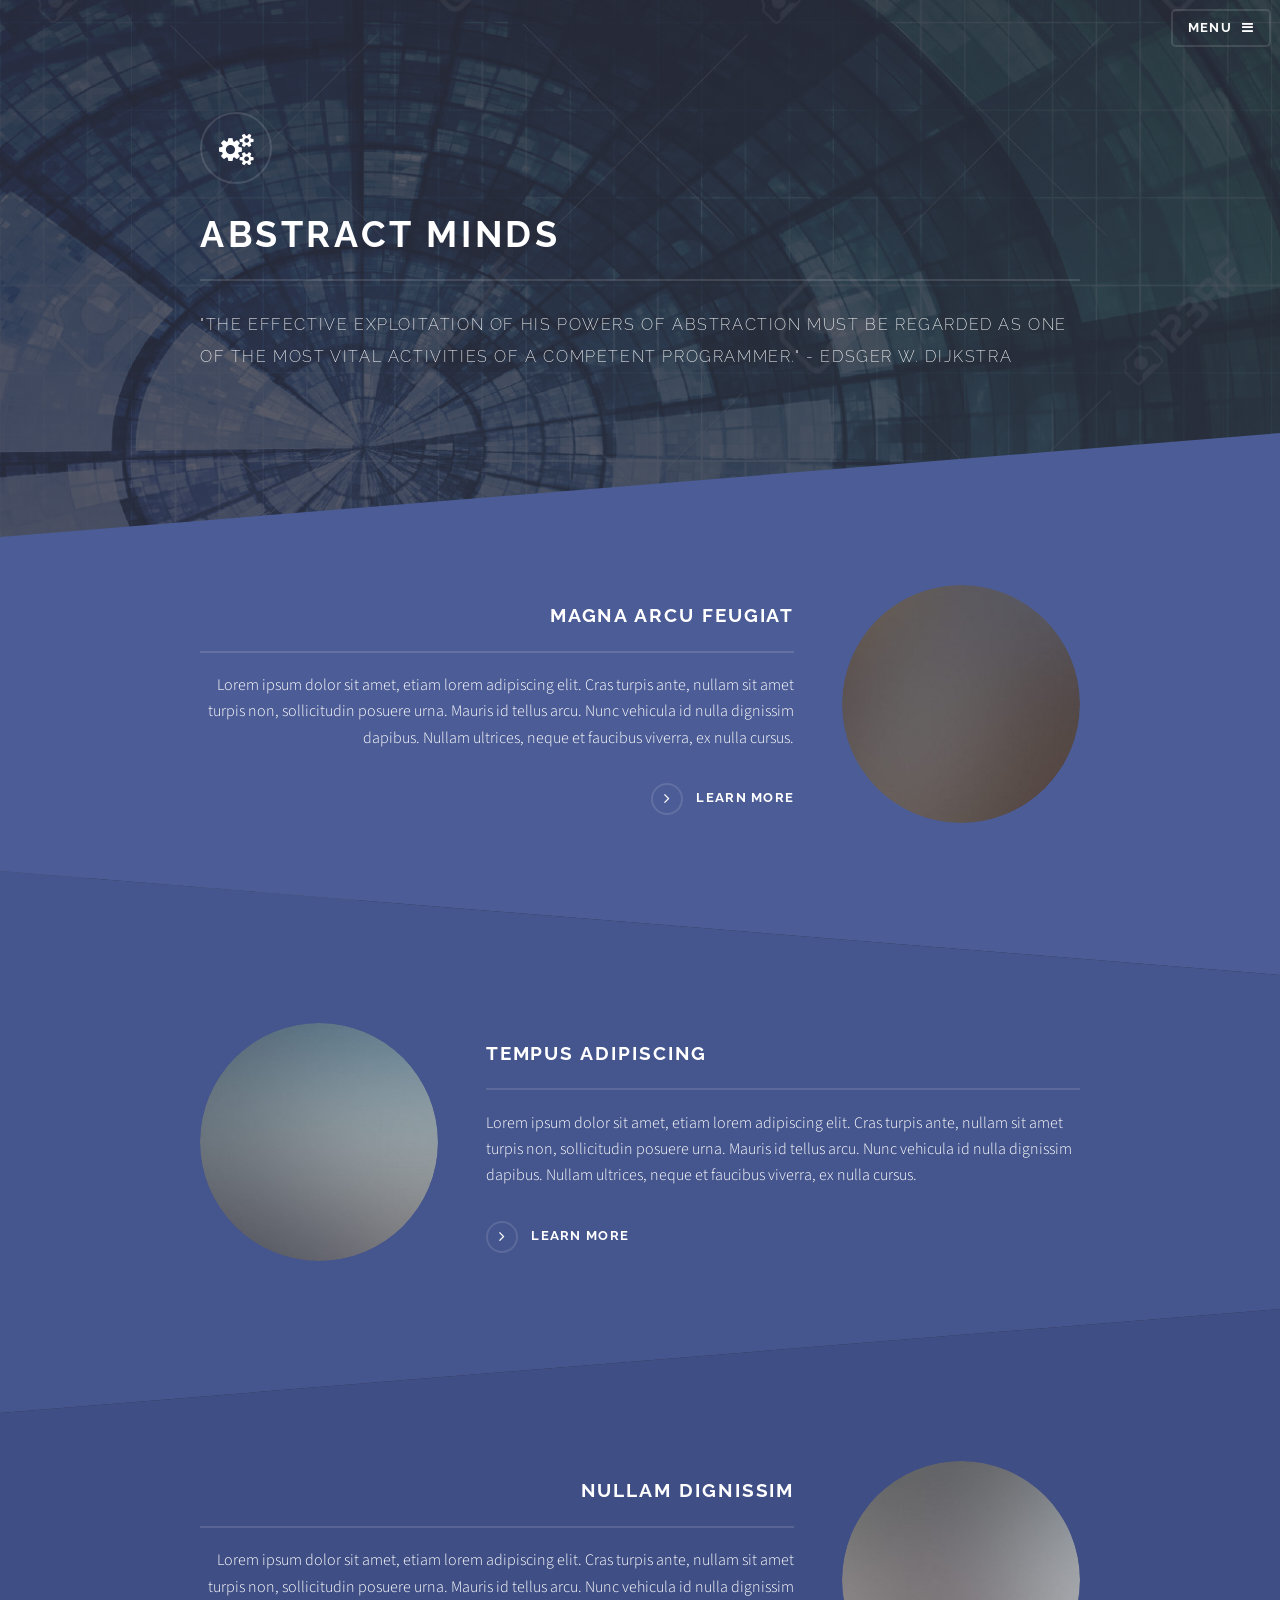
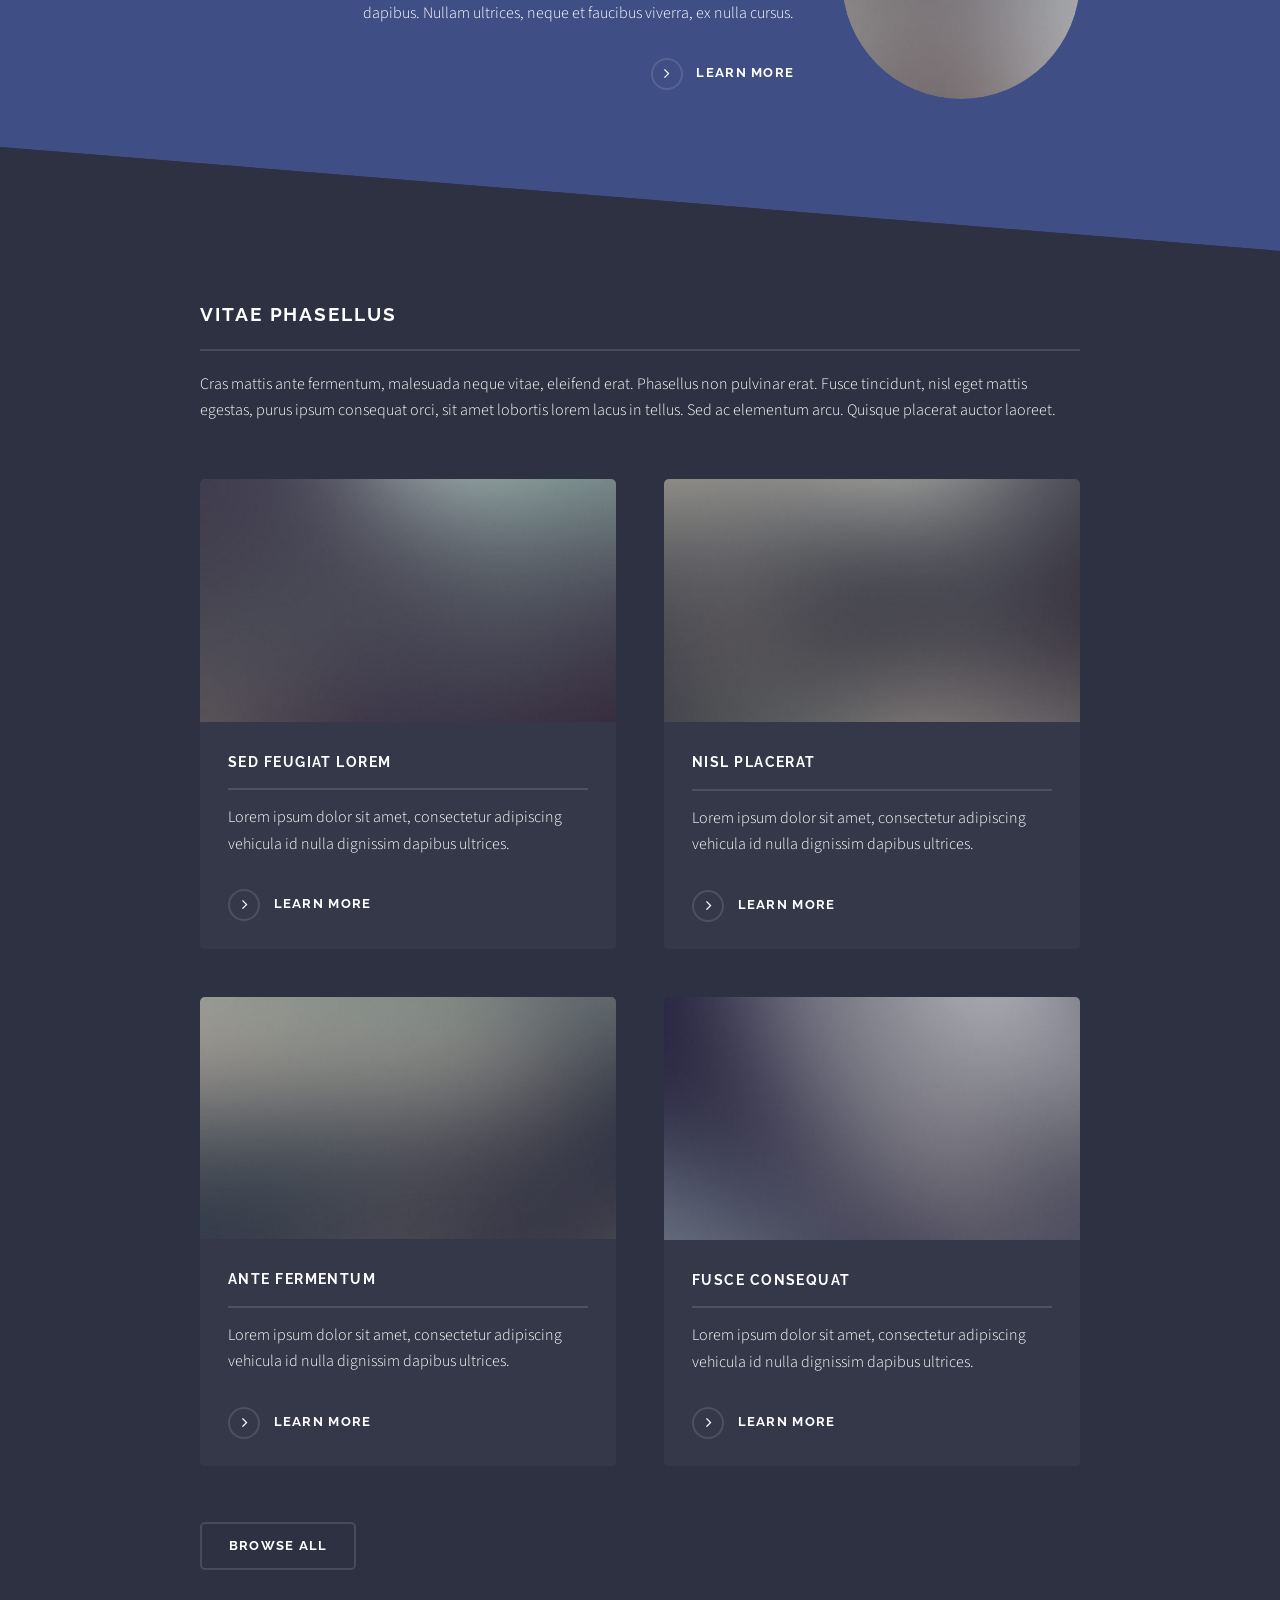
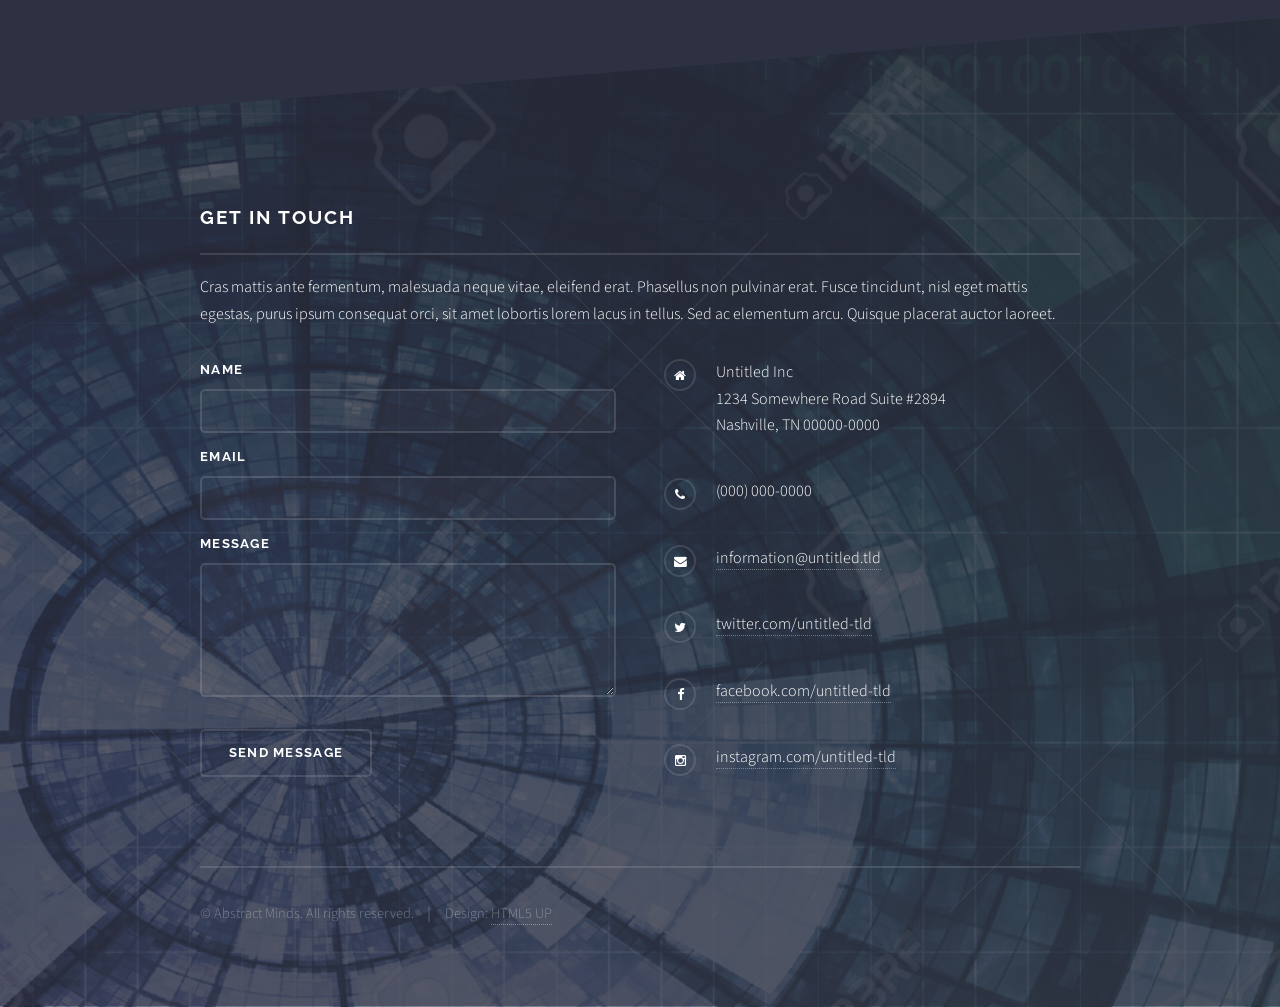
<file: index.html>
<!DOCTYPE HTML>
<html>
	<head>
		<title>Abstract Minds</title>
		<meta charset="utf-8" />
		<meta name="viewport" content="width=device-width, initial-scale=1" />
		<!--[if lte IE 8]><script src="assets/js/ie/html5shiv.js"></script><![endif]-->
		<link rel="stylesheet" href="assets/css/main.css" />
		<!--[if lte IE 9]><link rel="stylesheet" href="assets/css/ie9.css" /><![endif]-->
		<!--[if lte IE 8]><link rel="stylesheet" href="assets/css/ie8.css" /><![endif]-->
	</head>
	<body>

		<!-- Page Wrapper -->
			<div id="page-wrapper">

				<!-- Header -->
					<header id="header" class="alt">
						<h1><a href="index.html">Abstract Minds</a></h1>
						<nav>
							<a href="#menu">Menu</a>
						</nav>
					</header>

				<!-- Menu -->
					<nav id="menu">
						<div class="inner">
							<h2>Menu</h2>
							<ul class="links">
								<li><a href="index.html">Home</a></li>
								<li><a href="generic.html">Generic</a></li>
								<li><a href="elements.html">Elements</a></li>
								<li><a href="#">Log In</a></li>
								<li><a href="#">Sign Up</a></li>
							</ul>
							<a href="#" class="close">Close</a>
						</div>
					</nav>

				<!-- Banner -->
					<section id="banner">
						<div class="inner">
							<div class="logo"><span class="icon fa-cogs"></span></div>
							<h2>Abstract Minds</h2>
							<p>"The effective exploitation of his powers of abstraction must be regarded as one of the most vital activities of a competent programmer." - Edsger W. Dijkstra</a></p>
						</div>
					</section>

				<!-- Wrapper -->
					<section id="wrapper">

						<!-- One -->
							<section id="one" class="wrapper spotlight style1">
								<div class="inner">
									<a href="#" class="image"><img src="images/pic01.jpg" alt="" /></a>
									<div class="content">
										<h2 class="major">Magna arcu feugiat</h2>
										<p>Lorem ipsum dolor sit amet, etiam lorem adipiscing elit. Cras turpis ante, nullam sit amet turpis non, sollicitudin posuere urna. Mauris id tellus arcu. Nunc vehicula id nulla dignissim dapibus. Nullam ultrices, neque et faucibus viverra, ex nulla cursus.</p>
										<a href="#" class="special">Learn more</a>
									</div>
								</div>
							</section>

						<!-- Two -->
							<section id="two" class="wrapper alt spotlight style2">
								<div class="inner">
									<a href="#" class="image"><img src="images/pic02.jpg" alt="" /></a>
									<div class="content">
										<h2 class="major">Tempus adipiscing</h2>
										<p>Lorem ipsum dolor sit amet, etiam lorem adipiscing elit. Cras turpis ante, nullam sit amet turpis non, sollicitudin posuere urna. Mauris id tellus arcu. Nunc vehicula id nulla dignissim dapibus. Nullam ultrices, neque et faucibus viverra, ex nulla cursus.</p>
										<a href="#" class="special">Learn more</a>
									</div>
								</div>
							</section>

						<!-- Three -->
							<section id="three" class="wrapper spotlight style3">
								<div class="inner">
									<a href="#" class="image"><img src="images/pic03.jpg" alt="" /></a>
									<div class="content">
										<h2 class="major">Nullam dignissim</h2>
										<p>Lorem ipsum dolor sit amet, etiam lorem adipiscing elit. Cras turpis ante, nullam sit amet turpis non, sollicitudin posuere urna. Mauris id tellus arcu. Nunc vehicula id nulla dignissim dapibus. Nullam ultrices, neque et faucibus viverra, ex nulla cursus.</p>
										<a href="#" class="special">Learn more</a>
									</div>
								</div>
							</section>

						<!-- Four -->
							<section id="four" class="wrapper alt style1">
								<div class="inner">
									<h2 class="major">Vitae phasellus</h2>
									<p>Cras mattis ante fermentum, malesuada neque vitae, eleifend erat. Phasellus non pulvinar erat. Fusce tincidunt, nisl eget mattis egestas, purus ipsum consequat orci, sit amet lobortis lorem lacus in tellus. Sed ac elementum arcu. Quisque placerat auctor laoreet.</p>
									<section class="features">
										<article>
											<a href="#" class="image"><img src="images/pic04.jpg" alt="" /></a>
											<h3 class="major">Sed feugiat lorem</h3>
											<p>Lorem ipsum dolor sit amet, consectetur adipiscing vehicula id nulla dignissim dapibus ultrices.</p>
											<a href="#" class="special">Learn more</a>
										</article>
										<article>
											<a href="#" class="image"><img src="images/pic05.jpg" alt="" /></a>
											<h3 class="major">Nisl placerat</h3>
											<p>Lorem ipsum dolor sit amet, consectetur adipiscing vehicula id nulla dignissim dapibus ultrices.</p>
											<a href="#" class="special">Learn more</a>
										</article>
										<article>
											<a href="#" class="image"><img src="images/pic06.jpg" alt="" /></a>
											<h3 class="major">Ante fermentum</h3>
											<p>Lorem ipsum dolor sit amet, consectetur adipiscing vehicula id nulla dignissim dapibus ultrices.</p>
											<a href="#" class="special">Learn more</a>
										</article>
										<article>
											<a href="#" class="image"><img src="images/pic07.jpg" alt="" /></a>
											<h3 class="major">Fusce consequat</h3>
											<p>Lorem ipsum dolor sit amet, consectetur adipiscing vehicula id nulla dignissim dapibus ultrices.</p>
											<a href="#" class="special">Learn more</a>
										</article>
									</section>
									<ul class="actions">
										<li><a href="#" class="button">Browse All</a></li>
									</ul>
								</div>
							</section>

					</section>

				<!-- Footer -->
					<section id="footer">
						<div class="inner">
							<h2 class="major">Get in touch</h2>
							<p>Cras mattis ante fermentum, malesuada neque vitae, eleifend erat. Phasellus non pulvinar erat. Fusce tincidunt, nisl eget mattis egestas, purus ipsum consequat orci, sit amet lobortis lorem lacus in tellus. Sed ac elementum arcu. Quisque placerat auctor laoreet.</p>
							<form method="post" action="#">
								<div class="field">
									<label for="name">Name</label>
									<input type="text" name="name" id="name" />
								</div>
								<div class="field">
									<label for="email">Email</label>
									<input type="email" name="email" id="email" />
								</div>
								<div class="field">
									<label for="message">Message</label>
									<textarea name="message" id="message" rows="4"></textarea>
								</div>
								<ul class="actions">
									<li><input type="submit" value="Send Message" /></li>
								</ul>
							</form>
							<ul class="contact">
								<li class="fa-home">
									Untitled Inc<br />
									1234 Somewhere Road Suite #2894<br />
									Nashville, TN 00000-0000
								</li>
								<li class="fa-phone">(000) 000-0000</li>
								<li class="fa-envelope"><a href="#">information@untitled.tld</a></li>
								<li class="fa-twitter"><a href="#">twitter.com/untitled-tld</a></li>
								<li class="fa-facebook"><a href="#">facebook.com/untitled-tld</a></li>
								<li class="fa-instagram"><a href="#">instagram.com/untitled-tld</a></li>
							</ul>
							<ul class="copyright">
								<li>&copy; Abstract Minds. All rights reserved.</li><li>Design: <a href="http://html5up.net">HTML5 UP</a></li>
							</ul>
						</div>
					</section>

			</div>

		<!-- Scripts -->
			<script src="assets/js/skel.min.js"></script>
			<script src="assets/js/jquery.min.js"></script>
			<script src="assets/js/jquery.scrollex.min.js"></script>
			<script src="assets/js/util.js"></script>
			<!--[if lte IE 8]><script src="assets/js/ie/respond.min.js"></script><![endif]-->
			<script src="assets/js/main.js"></script>

	</body>
</html>
</file>
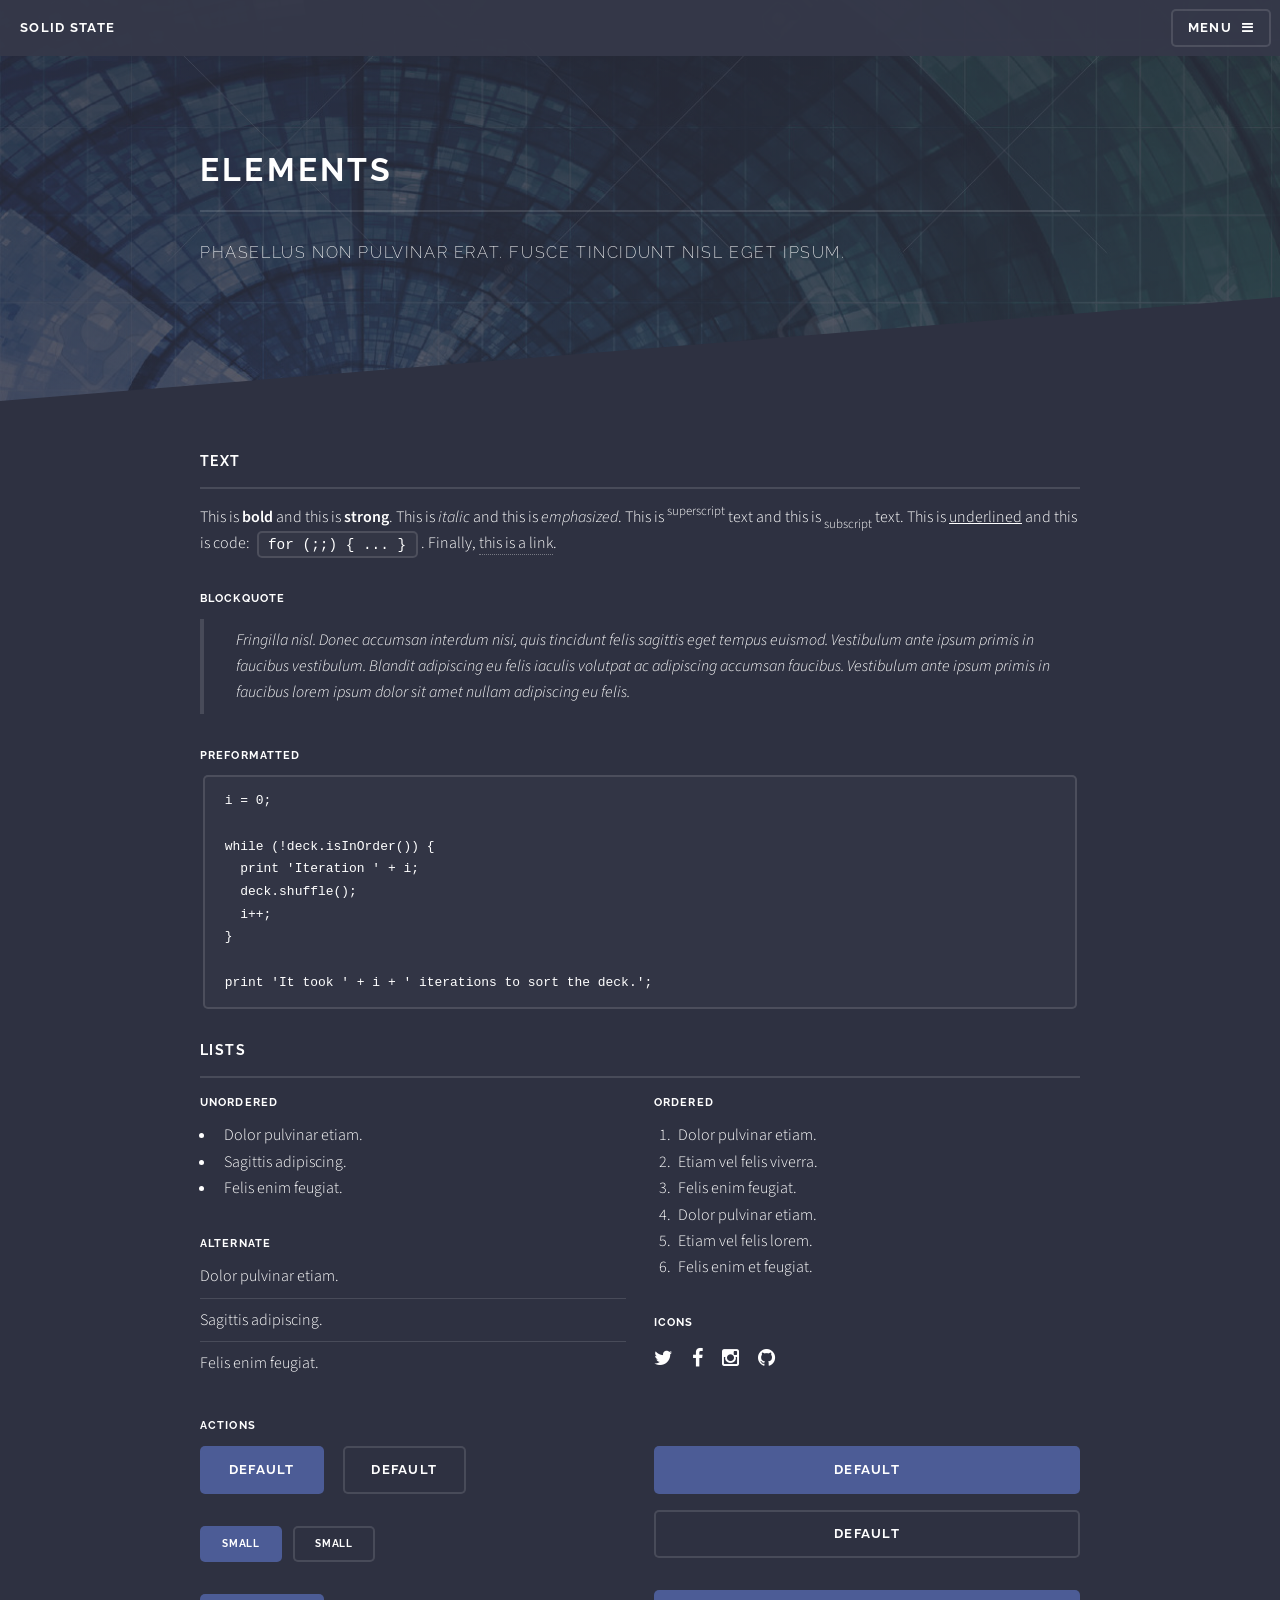
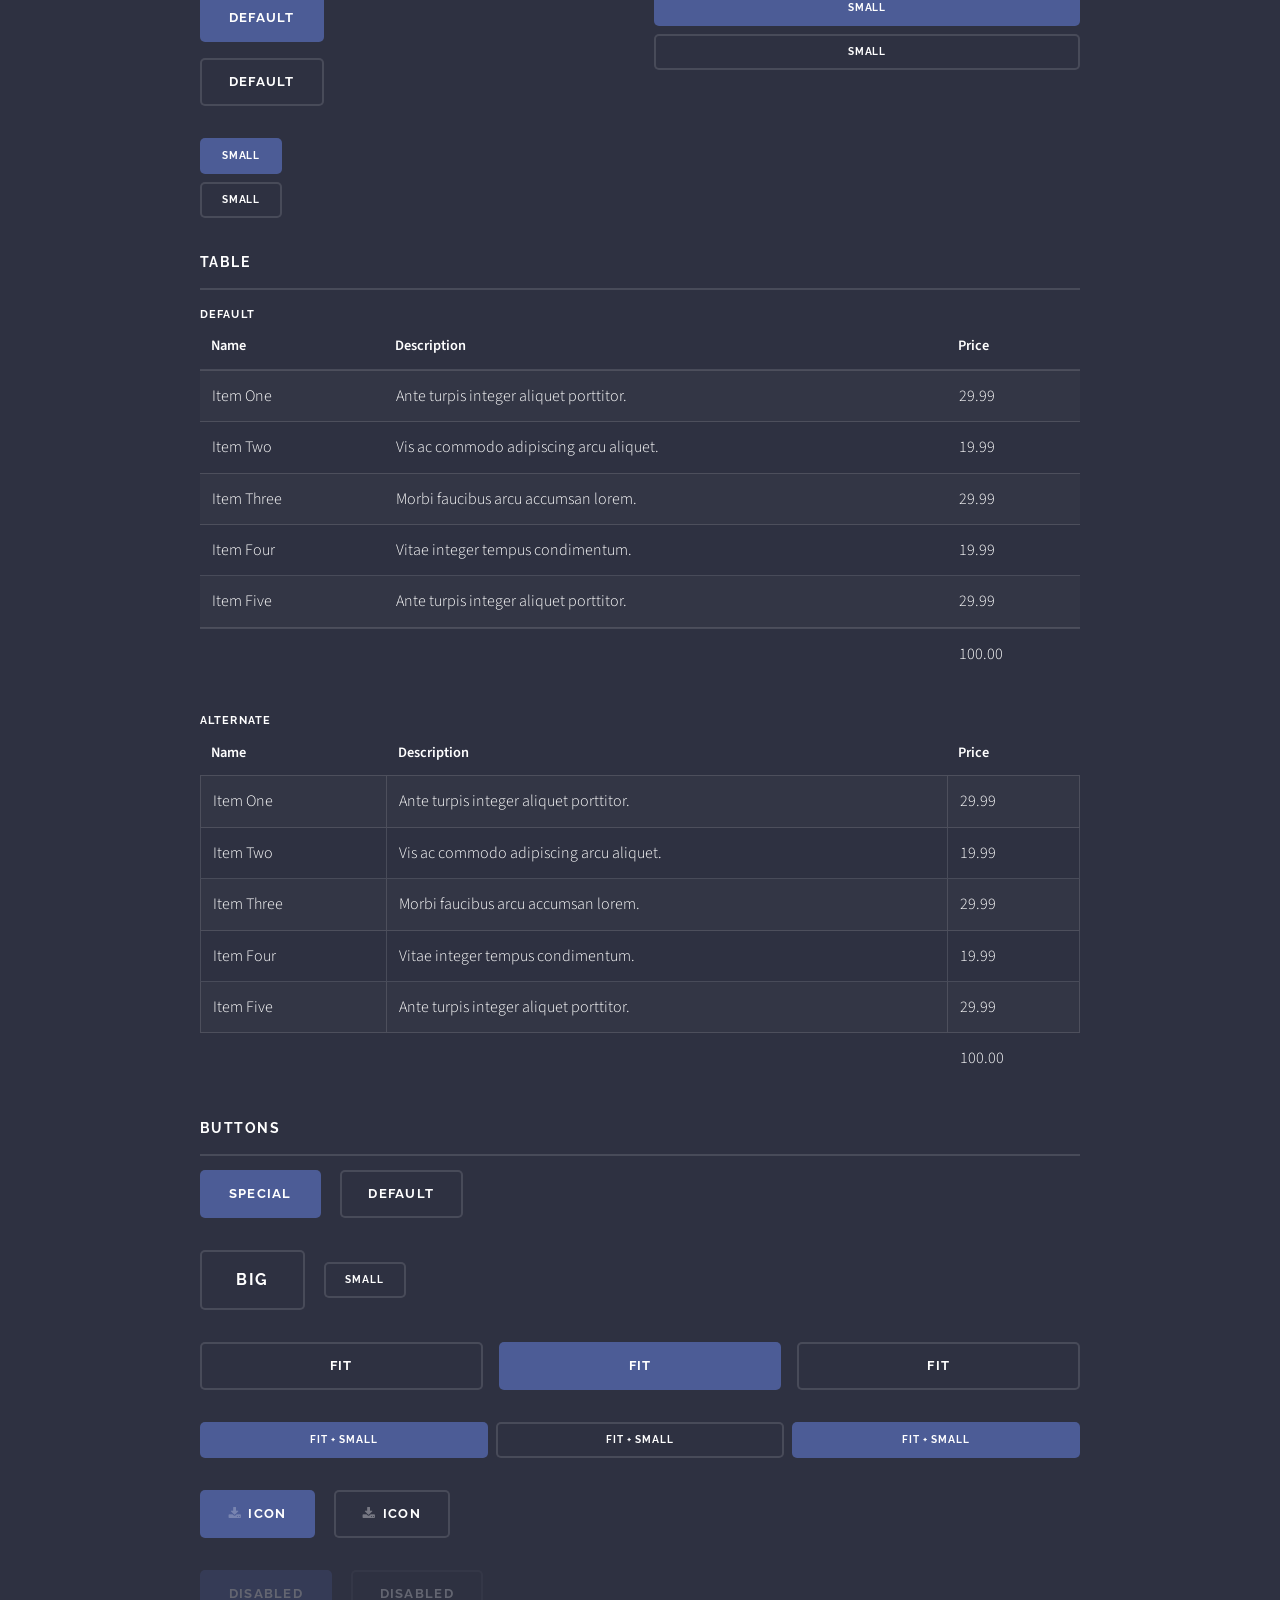
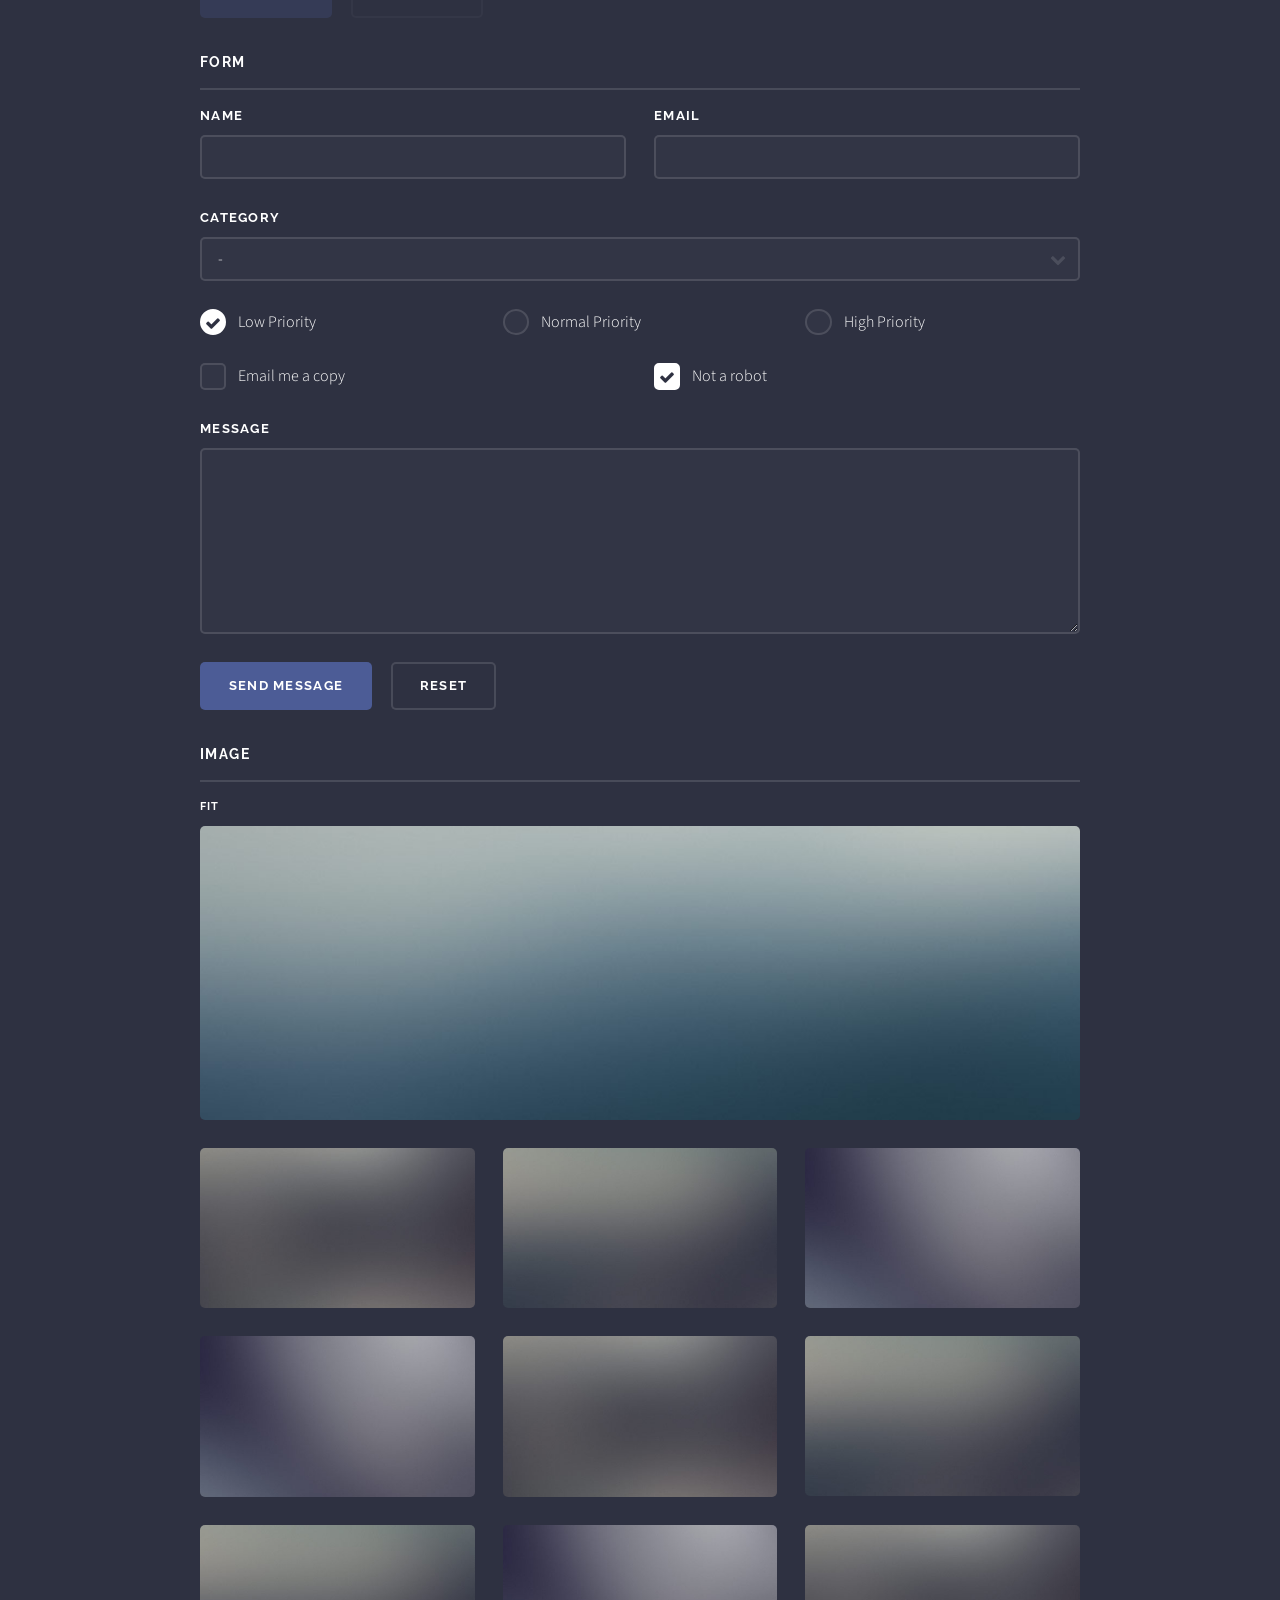
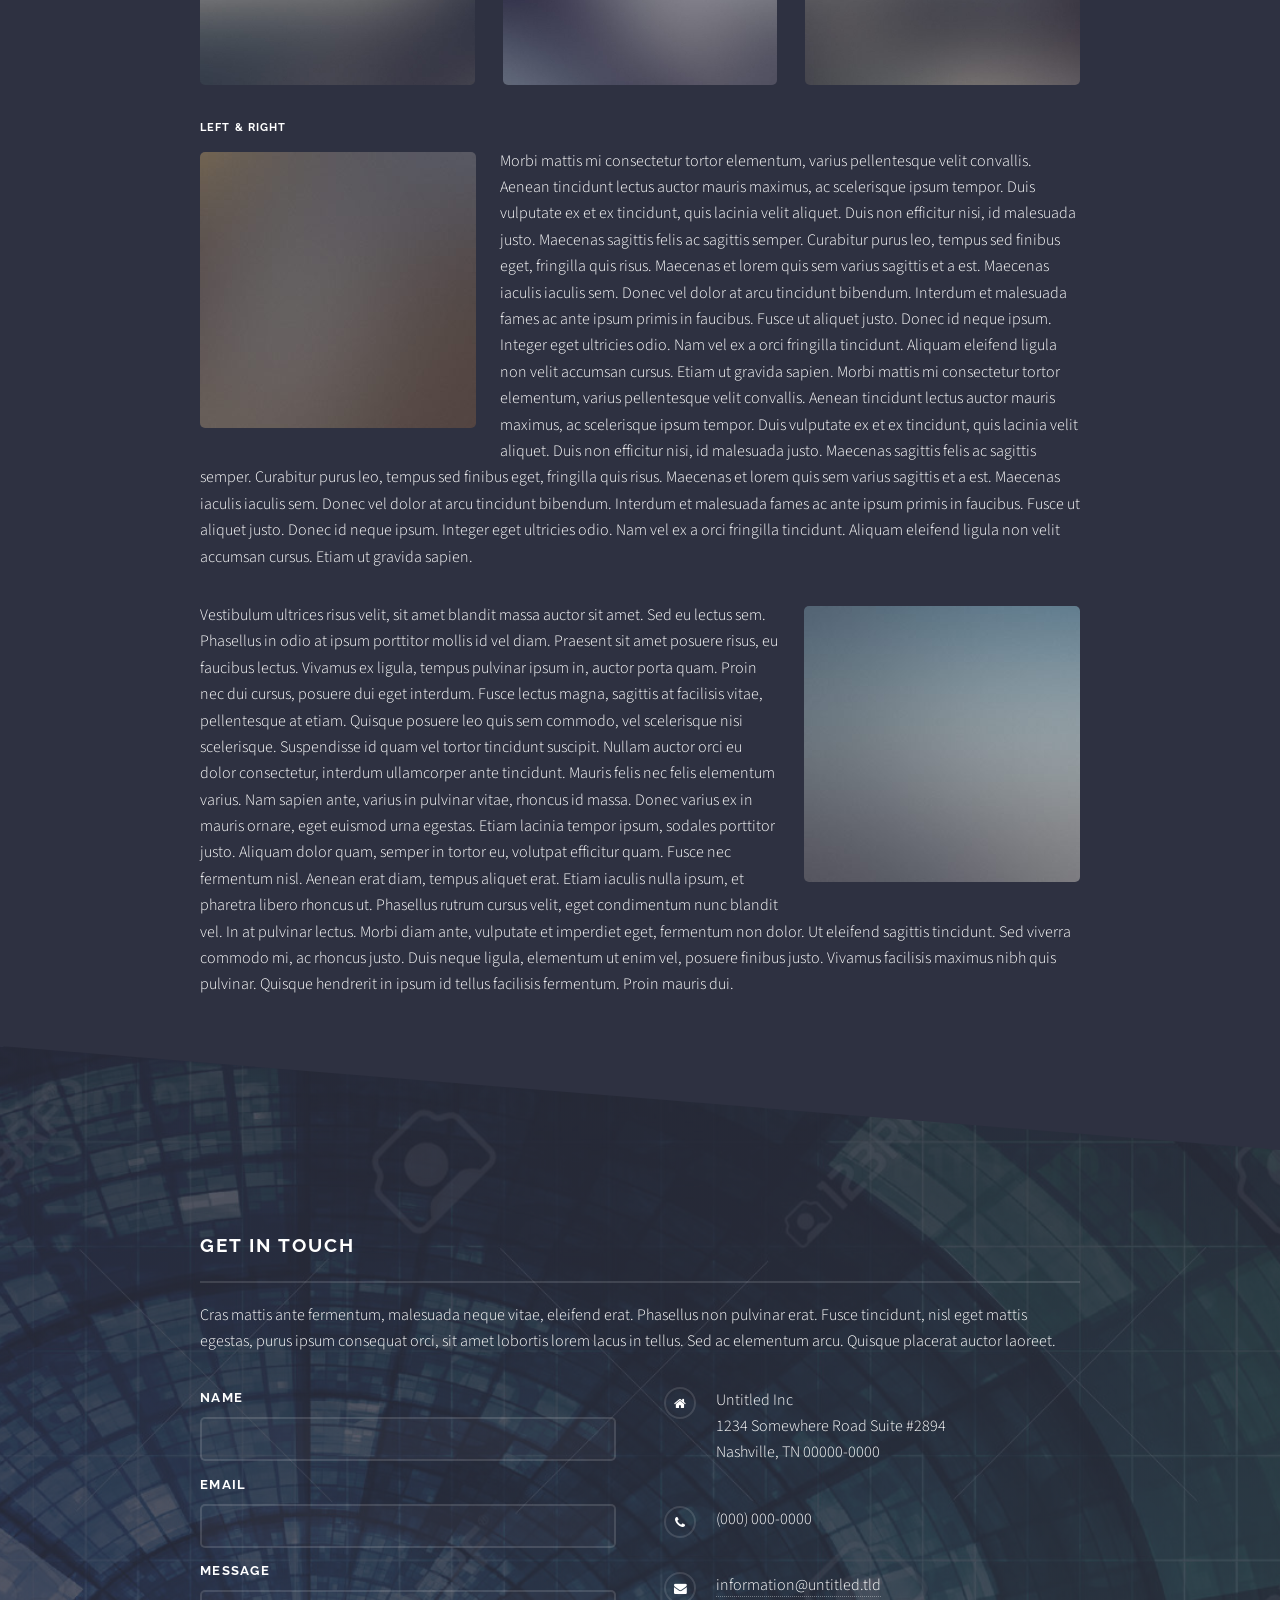
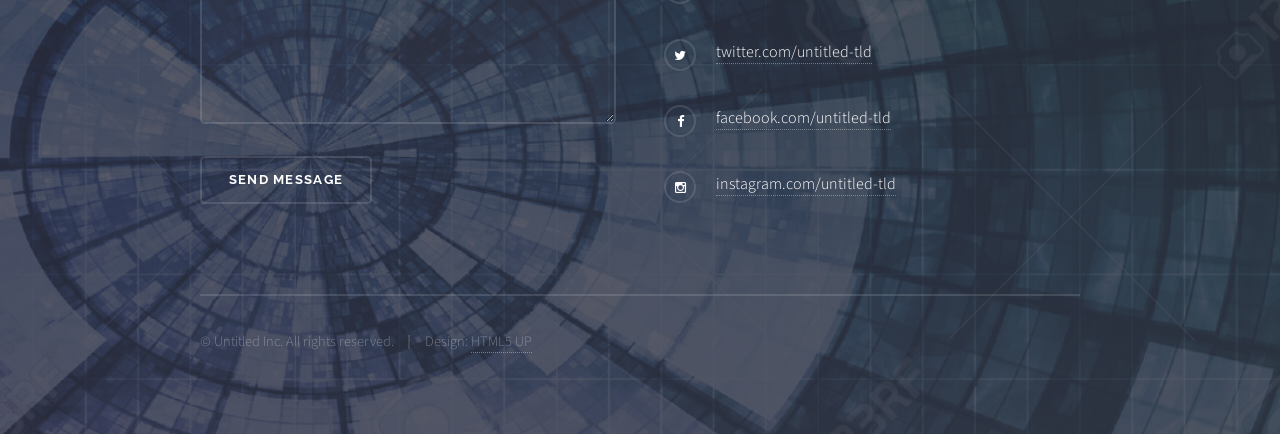
<file: elements.html>
<!DOCTYPE HTML>
<!--
	Solid State by HTML5 UP
	html5up.net | @n33co
	Free for personal and commercial use under the CCA 3.0 license (html5up.net/license)
-->
<html>
	<head>
		<title>Elements - Solid State by HTML5 UP</title>
		<meta charset="utf-8" />
		<meta name="viewport" content="width=device-width, initial-scale=1" />
		<!--[if lte IE 8]><script src="assets/js/ie/html5shiv.js"></script><![endif]-->
		<link rel="stylesheet" href="assets/css/main.css" />
		<!--[if lte IE 9]><link rel="stylesheet" href="assets/css/ie9.css" /><![endif]-->
		<!--[if lte IE 8]><link rel="stylesheet" href="assets/css/ie8.css" /><![endif]-->
	</head>
	<body>

		<!-- Page Wrapper -->
			<div id="page-wrapper">

				<!-- Header -->
					<header id="header">
						<h1><a href="index.html">Solid State</a></h1>
						<nav>
							<a href="#menu">Menu</a>
						</nav>
					</header>

				<!-- Menu -->
					<nav id="menu">
						<div class="inner">
							<h2>Menu</h2>
							<ul class="links">
								<li><a href="index.html">Home</a></li>
								<li><a href="generic.html">Generic</a></li>
								<li><a href="elements.html">Elements</a></li>
								<li><a href="#">Log In</a></li>
								<li><a href="#">Sign Up</a></li>
							</ul>
							<a href="#" class="close">Close</a>
						</div>
					</nav>

				<!-- Wrapper -->
					<section id="wrapper">
						<header>
							<div class="inner">
								<h2>Elements</h2>
								<p>Phasellus non pulvinar erat. Fusce tincidunt nisl eget ipsum.</p>
							</div>
						</header>

						<!-- Content -->
							<div class="wrapper">
								<div class="inner">

									<section>
										<h3 class="major">Text</h3>
										<p>This is <b>bold</b> and this is <strong>strong</strong>. This is <i>italic</i> and this is <em>emphasized</em>.
										This is <sup>superscript</sup> text and this is <sub>subscript</sub> text.
										This is <u>underlined</u> and this is code: <code>for (;;) { ... }</code>. Finally, <a href="#">this is a link</a>.</p>
										<h4>Blockquote</h4>
										<blockquote>Fringilla nisl. Donec accumsan interdum nisi, quis tincidunt felis sagittis eget tempus euismod. Vestibulum ante ipsum primis in faucibus vestibulum. Blandit adipiscing eu felis iaculis volutpat ac adipiscing accumsan faucibus. Vestibulum ante ipsum primis in faucibus lorem ipsum dolor sit amet nullam adipiscing eu felis.</blockquote>
										<h4>Preformatted</h4>
										<pre><code>i = 0;

while (!deck.isInOrder()) {
  print 'Iteration ' + i;
  deck.shuffle();
  i++;
}

print 'It took ' + i + ' iterations to sort the deck.';</code></pre>
									</section>

									<section>
										<h3 class="major">Lists</h3>
										<div class="row">
											<div class="6u 12u$(medium)">
												<h4>Unordered</h4>
												<ul>
													<li>Dolor pulvinar etiam.</li>
													<li>Sagittis adipiscing.</li>
													<li>Felis enim feugiat.</li>
												</ul>
												<h4>Alternate</h4>
												<ul class="alt">
													<li>Dolor pulvinar etiam.</li>
													<li>Sagittis adipiscing.</li>
													<li>Felis enim feugiat.</li>
												</ul>
											</div>
											<div class="6u$ 12u$(medium)">
												<h4>Ordered</h4>
												<ol>
													<li>Dolor pulvinar etiam.</li>
													<li>Etiam vel felis viverra.</li>
													<li>Felis enim feugiat.</li>
													<li>Dolor pulvinar etiam.</li>
													<li>Etiam vel felis lorem.</li>
													<li>Felis enim et feugiat.</li>
												</ol>
												<h4>Icons</h4>
												<ul class="icons">
													<li><a href="#" class="icon fa-twitter"><span class="label">Twitter</span></a></li>
													<li><a href="#" class="icon fa-facebook"><span class="label">Facebook</span></a></li>
													<li><a href="#" class="icon fa-instagram"><span class="label">Instagram</span></a></li>
													<li><a href="#" class="icon fa-github"><span class="label">Github</span></a></li>
												</ul>
											</div>
										</div>
										<h4>Actions</h4>
										<div class="row">
											<div class="6u 12u$(medium)">
												<ul class="actions">
													<li><a href="#" class="button special">Default</a></li>
													<li><a href="#" class="button">Default</a></li>
												</ul>
												<ul class="actions small">
													<li><a href="#" class="button special small">Small</a></li>
													<li><a href="#" class="button small">Small</a></li>
												</ul>
												<ul class="actions vertical">
													<li><a href="#" class="button special">Default</a></li>
													<li><a href="#" class="button">Default</a></li>
												</ul>
												<ul class="actions vertical small">
													<li><a href="#" class="button special small">Small</a></li>
													<li><a href="#" class="button small">Small</a></li>
												</ul>
											</div>
											<div class="6u 12u$(medium)">
												<ul class="actions vertical">
													<li><a href="#" class="button special fit">Default</a></li>
													<li><a href="#" class="button fit">Default</a></li>
												</ul>
												<ul class="actions vertical small">
													<li><a href="#" class="button special small fit">Small</a></li>
													<li><a href="#" class="button small fit">Small</a></li>
												</ul>
											</div>
										</div>
									</section>

									<section>
										<h3 class="major">Table</h3>
										<h4>Default</h4>
										<div class="table-wrapper">
											<table>
												<thead>
													<tr>
														<th>Name</th>
														<th>Description</th>
														<th>Price</th>
													</tr>
												</thead>
												<tbody>
													<tr>
														<td>Item One</td>
														<td>Ante turpis integer aliquet porttitor.</td>
														<td>29.99</td>
													</tr>
													<tr>
														<td>Item Two</td>
														<td>Vis ac commodo adipiscing arcu aliquet.</td>
														<td>19.99</td>
													</tr>
													<tr>
														<td>Item Three</td>
														<td> Morbi faucibus arcu accumsan lorem.</td>
														<td>29.99</td>
													</tr>
													<tr>
														<td>Item Four</td>
														<td>Vitae integer tempus condimentum.</td>
														<td>19.99</td>
													</tr>
													<tr>
														<td>Item Five</td>
														<td>Ante turpis integer aliquet porttitor.</td>
														<td>29.99</td>
													</tr>
												</tbody>
												<tfoot>
													<tr>
														<td colspan="2"></td>
														<td>100.00</td>
													</tr>
												</tfoot>
											</table>
										</div>

										<h4>Alternate</h4>
										<div class="table-wrapper">
											<table class="alt">
												<thead>
													<tr>
														<th>Name</th>
														<th>Description</th>
														<th>Price</th>
													</tr>
												</thead>
												<tbody>
													<tr>
														<td>Item One</td>
														<td>Ante turpis integer aliquet porttitor.</td>
														<td>29.99</td>
													</tr>
													<tr>
														<td>Item Two</td>
														<td>Vis ac commodo adipiscing arcu aliquet.</td>
														<td>19.99</td>
													</tr>
													<tr>
														<td>Item Three</td>
														<td> Morbi faucibus arcu accumsan lorem.</td>
														<td>29.99</td>
													</tr>
													<tr>
														<td>Item Four</td>
														<td>Vitae integer tempus condimentum.</td>
														<td>19.99</td>
													</tr>
													<tr>
														<td>Item Five</td>
														<td>Ante turpis integer aliquet porttitor.</td>
														<td>29.99</td>
													</tr>
												</tbody>
												<tfoot>
													<tr>
														<td colspan="2"></td>
														<td>100.00</td>
													</tr>
												</tfoot>
											</table>
										</div>
									</section>

									<section>
										<h3 class="major">Buttons</h3>
										<ul class="actions">
											<li><a href="#" class="button special">Special</a></li>
											<li><a href="#" class="button">Default</a></li>
										</ul>
										<ul class="actions">
											<li><a href="#" class="button big">Big</a></li>
											<li><a href="#" class="button small">Small</a></li>
										</ul>
										<ul class="actions fit">
											<li><a href="#" class="button fit">Fit</a></li>
											<li><a href="#" class="button special fit">Fit</a></li>
											<li><a href="#" class="button fit">Fit</a></li>
										</ul>
										<ul class="actions fit small">
											<li><a href="#" class="button special fit small">Fit + Small</a></li>
											<li><a href="#" class="button fit small">Fit + Small</a></li>
											<li><a href="#" class="button special fit small">Fit + Small</a></li>
										</ul>
										<ul class="actions">
											<li><a href="#" class="button special icon fa-download">Icon</a></li>
											<li><a href="#" class="button icon fa-download">Icon</a></li>
										</ul>
										<ul class="actions">
											<li><span class="button special disabled">Disabled</span></li>
											<li><span class="button disabled">Disabled</span></li>
										</ul>
									</section>

									<section>
										<h3 class="major">Form</h3>
										<form method="post" action="#">
											<div class="row uniform">
												<div class="6u 12u$(xsmall)">
													<label for="demo-name">Name</label>
													<input type="text" name="demo-name" id="demo-name" value="" />
												</div>
												<div class="6u$ 12u$(xsmall)">
													<label for="demo-email">Email</label>
													<input type="email" name="demo-email" id="demo-email" value="" />
												</div>
												<div class="12u$">
													<label for="demo-category">Category</label>
													<div class="select-wrapper">
														<select name="demo-category" id="demo-category">
															<option value="">-</option>
															<option value="1">Manufacturing</option>
															<option value="1">Shipping</option>
															<option value="1">Administration</option>
															<option value="1">Human Resources</option>
														</select>
													</div>
												</div>
												<div class="4u 12u$(small)">
													<input type="radio" id="demo-priority-low" name="demo-priority" checked>
													<label for="demo-priority-low">Low Priority</label>
												</div>
												<div class="4u 12u$(small)">
													<input type="radio" id="demo-priority-normal" name="demo-priority">
													<label for="demo-priority-normal">Normal Priority</label>
												</div>
												<div class="4u$ 12u$(small)">
													<input type="radio" id="demo-priority-high" name="demo-priority">
													<label for="demo-priority-high">High Priority</label>
												</div>
												<div class="6u 12u$(small)">
													<input type="checkbox" id="demo-copy" name="demo-copy">
													<label for="demo-copy">Email me a copy</label>
												</div>
												<div class="6u$ 12u$(small)">
													<input type="checkbox" id="demo-human" name="demo-human" checked>
													<label for="demo-human">Not a robot</label>
												</div>
												<div class="12u$">
													<label for="demo-message">Message</label>
													<textarea name="demo-message" id="demo-message" rows="6"></textarea>
												</div>
												<div class="12u$">
													<ul class="actions">
														<li><input type="submit" value="Send Message" class="special" /></li>
														<li><input type="reset" value="Reset" /></li>
													</ul>
												</div>
											</div>
										</form>
									</section>

									<section>
										<h3 class="major">Image</h3>
										<h4>Fit</h4>
										<div class="box alt">
											<div class="row uniform">
												<div class="12u$"><span class="image fit"><img src="images/pic08.jpg" alt="" /></span></div>
												<div class="4u"><span class="image fit"><img src="images/pic05.jpg" alt="" /></span></div>
												<div class="4u"><span class="image fit"><img src="images/pic06.jpg" alt="" /></span></div>
												<div class="4u$"><span class="image fit"><img src="images/pic07.jpg" alt="" /></span></div>
												<div class="4u"><span class="image fit"><img src="images/pic07.jpg" alt="" /></span></div>
												<div class="4u"><span class="image fit"><img src="images/pic05.jpg" alt="" /></span></div>
												<div class="4u$"><span class="image fit"><img src="images/pic06.jpg" alt="" /></span></div>
												<div class="4u"><span class="image fit"><img src="images/pic06.jpg" alt="" /></span></div>
												<div class="4u"><span class="image fit"><img src="images/pic07.jpg" alt="" /></span></div>
												<div class="4u$"><span class="image fit"><img src="images/pic05.jpg" alt="" /></span></div>
											</div>
										</div>
										<h4>Left &amp; Right</h4>
										<p><span class="image left"><img src="images/pic01.jpg" alt="" /></span>Morbi mattis mi consectetur tortor elementum, varius pellentesque velit convallis. Aenean tincidunt lectus auctor mauris maximus, ac scelerisque ipsum tempor. Duis vulputate ex et ex tincidunt, quis lacinia velit aliquet. Duis non efficitur nisi, id malesuada justo. Maecenas sagittis felis ac sagittis semper. Curabitur purus leo, tempus sed finibus eget, fringilla quis risus. Maecenas et lorem quis sem varius sagittis et a est. Maecenas iaculis iaculis sem. Donec vel dolor at arcu tincidunt bibendum. Interdum et malesuada fames ac ante ipsum primis in faucibus. Fusce ut aliquet justo. Donec id neque ipsum. Integer eget ultricies odio. Nam vel ex a orci fringilla tincidunt. Aliquam eleifend ligula non velit accumsan cursus. Etiam ut gravida sapien. Morbi mattis mi consectetur tortor elementum, varius pellentesque velit convallis. Aenean tincidunt lectus auctor mauris maximus, ac scelerisque ipsum tempor. Duis vulputate ex et ex tincidunt, quis lacinia velit aliquet. Duis non efficitur nisi, id malesuada justo. Maecenas sagittis felis ac sagittis semper. Curabitur purus leo, tempus sed finibus eget, fringilla quis risus. Maecenas et lorem quis sem varius sagittis et a est. Maecenas iaculis iaculis sem. Donec vel dolor at arcu tincidunt bibendum. Interdum et malesuada fames ac ante ipsum primis in faucibus. Fusce ut aliquet justo. Donec id neque ipsum. Integer eget ultricies odio. Nam vel ex a orci fringilla tincidunt. Aliquam eleifend ligula non velit accumsan cursus. Etiam ut gravida sapien.</p>
										<p><span class="image right"><img src="images/pic02.jpg" alt="" /></span>Vestibulum ultrices risus velit, sit amet blandit massa auctor sit amet. Sed eu lectus sem. Phasellus in odio at ipsum porttitor mollis id vel diam. Praesent sit amet posuere risus, eu faucibus lectus. Vivamus ex ligula, tempus pulvinar ipsum in, auctor porta quam. Proin nec dui cursus, posuere dui eget interdum. Fusce lectus magna, sagittis at facilisis vitae, pellentesque at etiam. Quisque posuere leo quis sem commodo, vel scelerisque nisi scelerisque. Suspendisse id quam vel tortor tincidunt suscipit. Nullam auctor orci eu dolor consectetur, interdum ullamcorper ante tincidunt. Mauris felis nec felis elementum varius. Nam sapien ante, varius in pulvinar vitae, rhoncus id massa. Donec varius ex in mauris ornare, eget euismod urna egestas. Etiam lacinia tempor ipsum, sodales porttitor justo. Aliquam dolor quam, semper in tortor eu, volutpat efficitur quam. Fusce nec fermentum nisl. Aenean erat diam, tempus aliquet erat. Etiam iaculis nulla ipsum, et pharetra libero rhoncus ut. Phasellus rutrum cursus velit, eget condimentum nunc blandit vel. In at pulvinar lectus. Morbi diam ante, vulputate et imperdiet eget, fermentum non dolor. Ut eleifend sagittis tincidunt. Sed viverra commodo mi, ac rhoncus justo. Duis neque ligula, elementum ut enim vel, posuere finibus justo. Vivamus facilisis maximus nibh quis pulvinar. Quisque hendrerit in ipsum id tellus facilisis fermentum. Proin mauris dui.</p>
									</section>

								</div>
							</div>

					</section>

				<!-- Footer -->
					<section id="footer">
						<div class="inner">
							<h2 class="major">Get in touch</h2>
							<p>Cras mattis ante fermentum, malesuada neque vitae, eleifend erat. Phasellus non pulvinar erat. Fusce tincidunt, nisl eget mattis egestas, purus ipsum consequat orci, sit amet lobortis lorem lacus in tellus. Sed ac elementum arcu. Quisque placerat auctor laoreet.</p>
							<form method="post" action="#">
								<div class="field">
									<label for="name">Name</label>
									<input type="text" name="name" id="name" />
								</div>
								<div class="field">
									<label for="email">Email</label>
									<input type="email" name="email" id="email" />
								</div>
								<div class="field">
									<label for="message">Message</label>
									<textarea name="message" id="message" rows="4"></textarea>
								</div>
								<ul class="actions">
									<li><input type="submit" value="Send Message" /></li>
								</ul>
							</form>
							<ul class="contact">
								<li class="fa-home">
									Untitled Inc<br />
									1234 Somewhere Road Suite #2894<br />
									Nashville, TN 00000-0000
								</li>
								<li class="fa-phone">(000) 000-0000</li>
								<li class="fa-envelope"><a href="#">information@untitled.tld</a></li>
								<li class="fa-twitter"><a href="#">twitter.com/untitled-tld</a></li>
								<li class="fa-facebook"><a href="#">facebook.com/untitled-tld</a></li>
								<li class="fa-instagram"><a href="#">instagram.com/untitled-tld</a></li>
							</ul>
							<ul class="copyright">
								<li>&copy; Untitled Inc. All rights reserved.</li><li>Design: <a href="http://html5up.net">HTML5 UP</a></li>
							</ul>
						</div>
					</section>

			</div>

		<!-- Scripts -->
			<script src="assets/js/skel.min.js"></script>
			<script src="assets/js/jquery.min.js"></script>
			<script src="assets/js/jquery.scrollex.min.js"></script>
			<script src="assets/js/util.js"></script>
			<!--[if lte IE 8]><script src="assets/js/ie/respond.min.js"></script><![endif]-->
			<script src="assets/js/main.js"></script>

	</body>
</html>
</file>
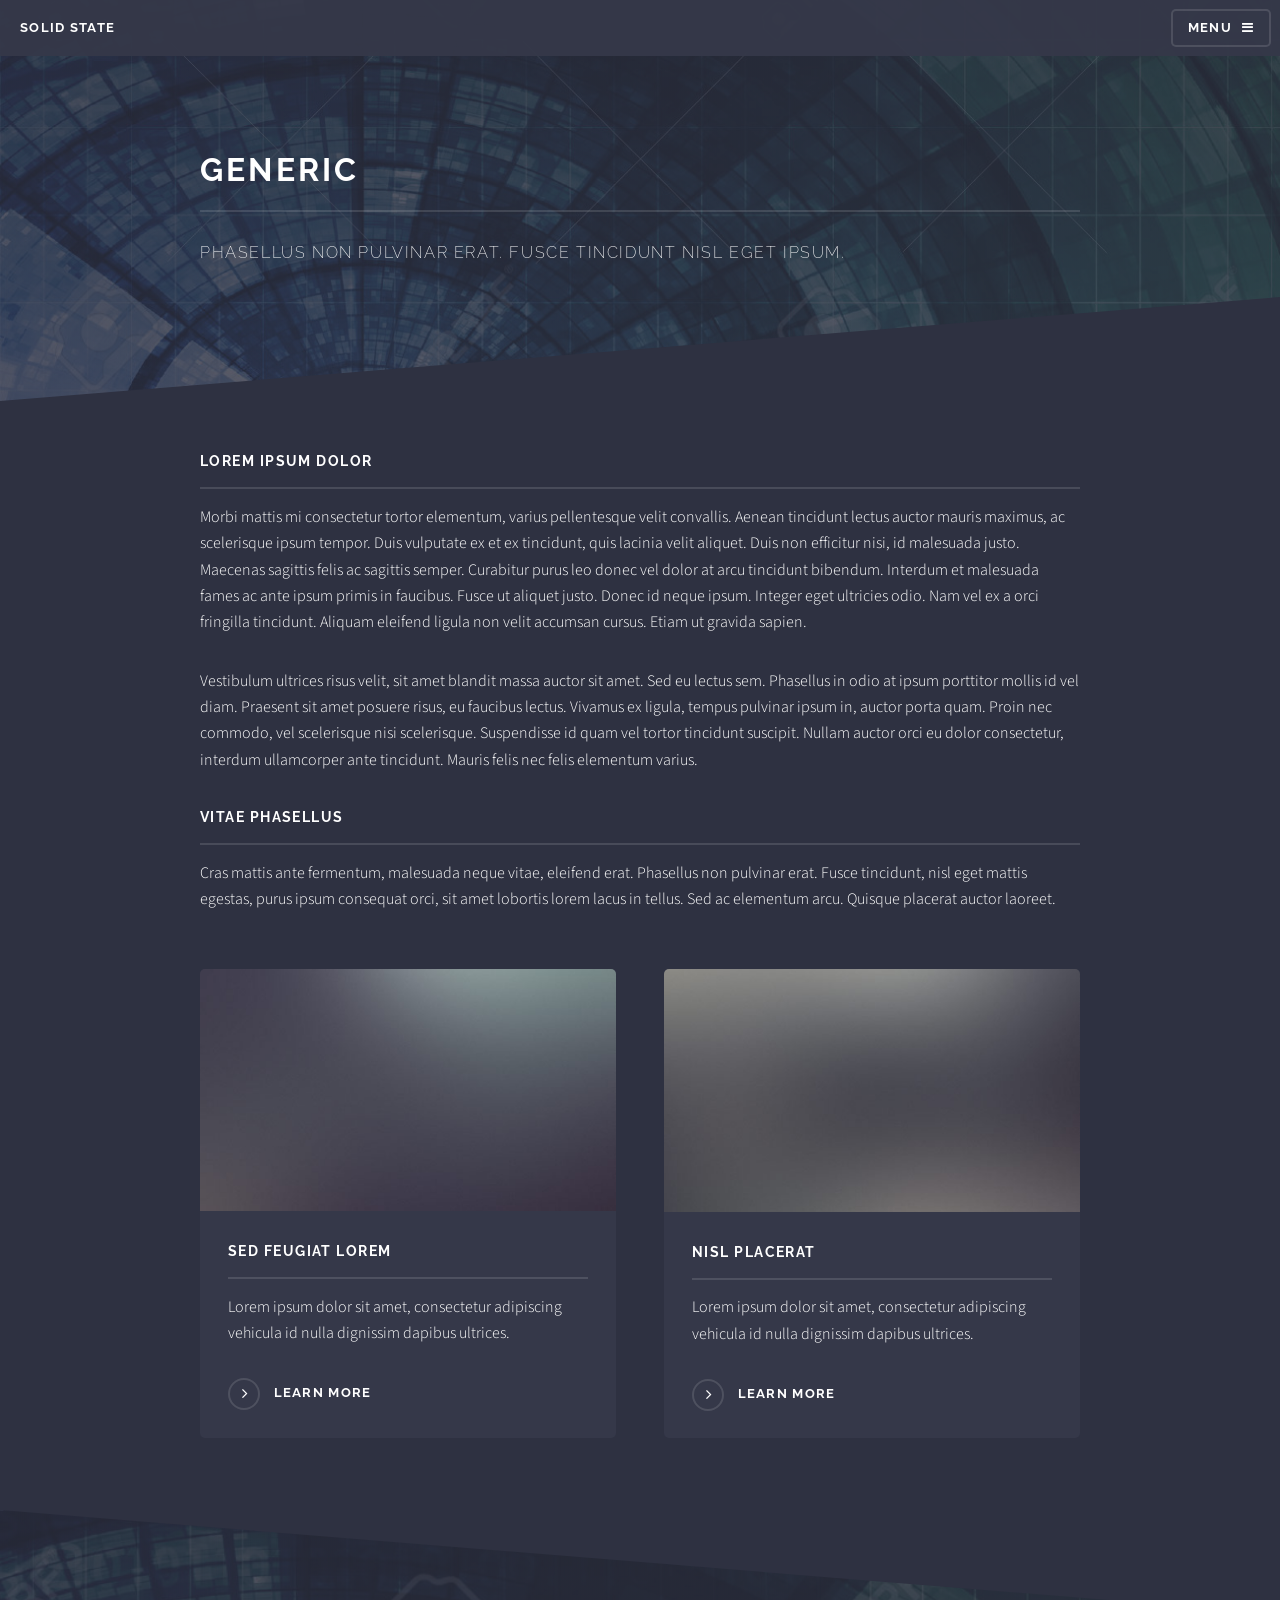
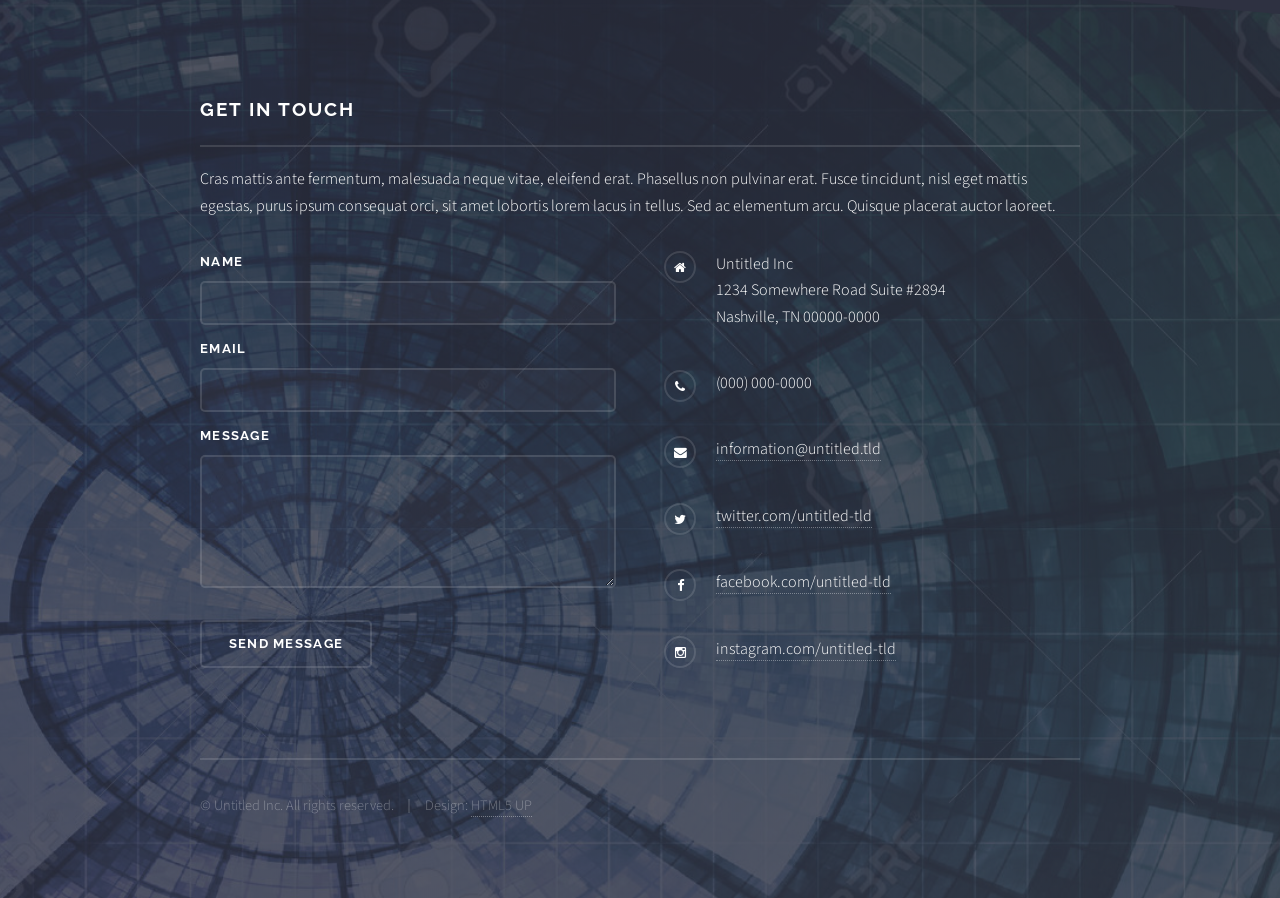
<file: generic.html>
<!DOCTYPE HTML>
<!--
	Solid State by HTML5 UP
	html5up.net | @n33co
	Free for personal and commercial use under the CCA 3.0 license (html5up.net/license)
-->
<html>
	<head>
		<title>Generic - Solid State by HTML5 UP</title>
		<meta charset="utf-8" />
		<meta name="viewport" content="width=device-width, initial-scale=1" />
		<!--[if lte IE 8]><script src="assets/js/ie/html5shiv.js"></script><![endif]-->
		<link rel="stylesheet" href="assets/css/main.css" />
		<!--[if lte IE 9]><link rel="stylesheet" href="assets/css/ie9.css" /><![endif]-->
		<!--[if lte IE 8]><link rel="stylesheet" href="assets/css/ie8.css" /><![endif]-->
	</head>
	<body>

		<!-- Page Wrapper -->
			<div id="page-wrapper">

				<!-- Header -->
					<header id="header">
						<h1><a href="index.html">Solid State</a></h1>
						<nav>
							<a href="#menu">Menu</a>
						</nav>
					</header>

				<!-- Menu -->
					<nav id="menu">
						<div class="inner">
							<h2>Menu</h2>
							<ul class="links">
								<li><a href="index.html">Home</a></li>
								<li><a href="generic.html">Generic</a></li>
								<li><a href="elements.html">Elements</a></li>
								<li><a href="#">Log In</a></li>
								<li><a href="#">Sign Up</a></li>
							</ul>
							<a href="#" class="close">Close</a>
						</div>
					</nav>

				<!-- Wrapper -->
					<section id="wrapper">
						<header>
							<div class="inner">
								<h2>Generic</h2>
								<p>Phasellus non pulvinar erat. Fusce tincidunt nisl eget ipsum.</p>
							</div>
						</header>

						<!-- Content -->
							<div class="wrapper">
								<div class="inner">

									<h3 class="major">Lorem ipsum dolor</h3>
									<p>Morbi mattis mi consectetur tortor elementum, varius pellentesque velit convallis. Aenean tincidunt lectus auctor mauris maximus, ac scelerisque ipsum tempor. Duis vulputate ex et ex tincidunt, quis lacinia velit aliquet. Duis non efficitur nisi, id malesuada justo. Maecenas sagittis felis ac sagittis semper. Curabitur purus leo donec vel dolor at arcu tincidunt bibendum. Interdum et malesuada fames ac ante ipsum primis in faucibus. Fusce ut aliquet justo. Donec id neque ipsum. Integer eget ultricies odio. Nam vel ex a orci fringilla tincidunt. Aliquam eleifend ligula non velit accumsan cursus. Etiam ut gravida sapien.</p>

									<p>Vestibulum ultrices risus velit, sit amet blandit massa auctor sit amet. Sed eu lectus sem. Phasellus in odio at ipsum porttitor mollis id vel diam. Praesent sit amet posuere risus, eu faucibus lectus. Vivamus ex ligula, tempus pulvinar ipsum in, auctor porta quam. Proin nec commodo, vel scelerisque nisi scelerisque. Suspendisse id quam vel tortor tincidunt suscipit. Nullam auctor orci eu dolor consectetur, interdum ullamcorper ante tincidunt. Mauris felis nec felis elementum varius.</p>

									<h3 class="major">Vitae phasellus</h3>
									<p>Cras mattis ante fermentum, malesuada neque vitae, eleifend erat. Phasellus non pulvinar erat. Fusce tincidunt, nisl eget mattis egestas, purus ipsum consequat orci, sit amet lobortis lorem lacus in tellus. Sed ac elementum arcu. Quisque placerat auctor laoreet.</p>

									<section class="features">
										<article>
											<a href="#" class="image"><img src="images/pic04.jpg" alt="" /></a>
											<h3 class="major">Sed feugiat lorem</h3>
											<p>Lorem ipsum dolor sit amet, consectetur adipiscing vehicula id nulla dignissim dapibus ultrices.</p>
											<a href="#" class="special">Learn more</a>
										</article>
										<article>
											<a href="#" class="image"><img src="images/pic05.jpg" alt="" /></a>
											<h3 class="major">Nisl placerat</h3>
											<p>Lorem ipsum dolor sit amet, consectetur adipiscing vehicula id nulla dignissim dapibus ultrices.</p>
											<a href="#" class="special">Learn more</a>
										</article>
									</section>

								</div>
							</div>

					</section>

				<!-- Footer -->
					<section id="footer">
						<div class="inner">
							<h2 class="major">Get in touch</h2>
							<p>Cras mattis ante fermentum, malesuada neque vitae, eleifend erat. Phasellus non pulvinar erat. Fusce tincidunt, nisl eget mattis egestas, purus ipsum consequat orci, sit amet lobortis lorem lacus in tellus. Sed ac elementum arcu. Quisque placerat auctor laoreet.</p>
							<form method="post" action="#">
								<div class="field">
									<label for="name">Name</label>
									<input type="text" name="name" id="name" />
								</div>
								<div class="field">
									<label for="email">Email</label>
									<input type="email" name="email" id="email" />
								</div>
								<div class="field">
									<label for="message">Message</label>
									<textarea name="message" id="message" rows="4"></textarea>
								</div>
								<ul class="actions">
									<li><input type="submit" value="Send Message" /></li>
								</ul>
							</form>
							<ul class="contact">
								<li class="fa-home">
									Untitled Inc<br />
									1234 Somewhere Road Suite #2894<br />
									Nashville, TN 00000-0000
								</li>
								<li class="fa-phone">(000) 000-0000</li>
								<li class="fa-envelope"><a href="#">information@untitled.tld</a></li>
								<li class="fa-twitter"><a href="#">twitter.com/untitled-tld</a></li>
								<li class="fa-facebook"><a href="#">facebook.com/untitled-tld</a></li>
								<li class="fa-instagram"><a href="#">instagram.com/untitled-tld</a></li>
							</ul>
							<ul class="copyright">
								<li>&copy; Untitled Inc. All rights reserved.</li><li>Design: <a href="http://html5up.net">HTML5 UP</a></li>
							</ul>
						</div>
					</section>

			</div>

		<!-- Scripts -->
			<script src="assets/js/skel.min.js"></script>
			<script src="assets/js/jquery.min.js"></script>
			<script src="assets/js/jquery.scrollex.min.js"></script>
			<script src="assets/js/util.js"></script>
			<!--[if lte IE 8]><script src="assets/js/ie/respond.min.js"></script><![endif]-->
			<script src="assets/js/main.js"></script>

	</body>
</html>
</file>
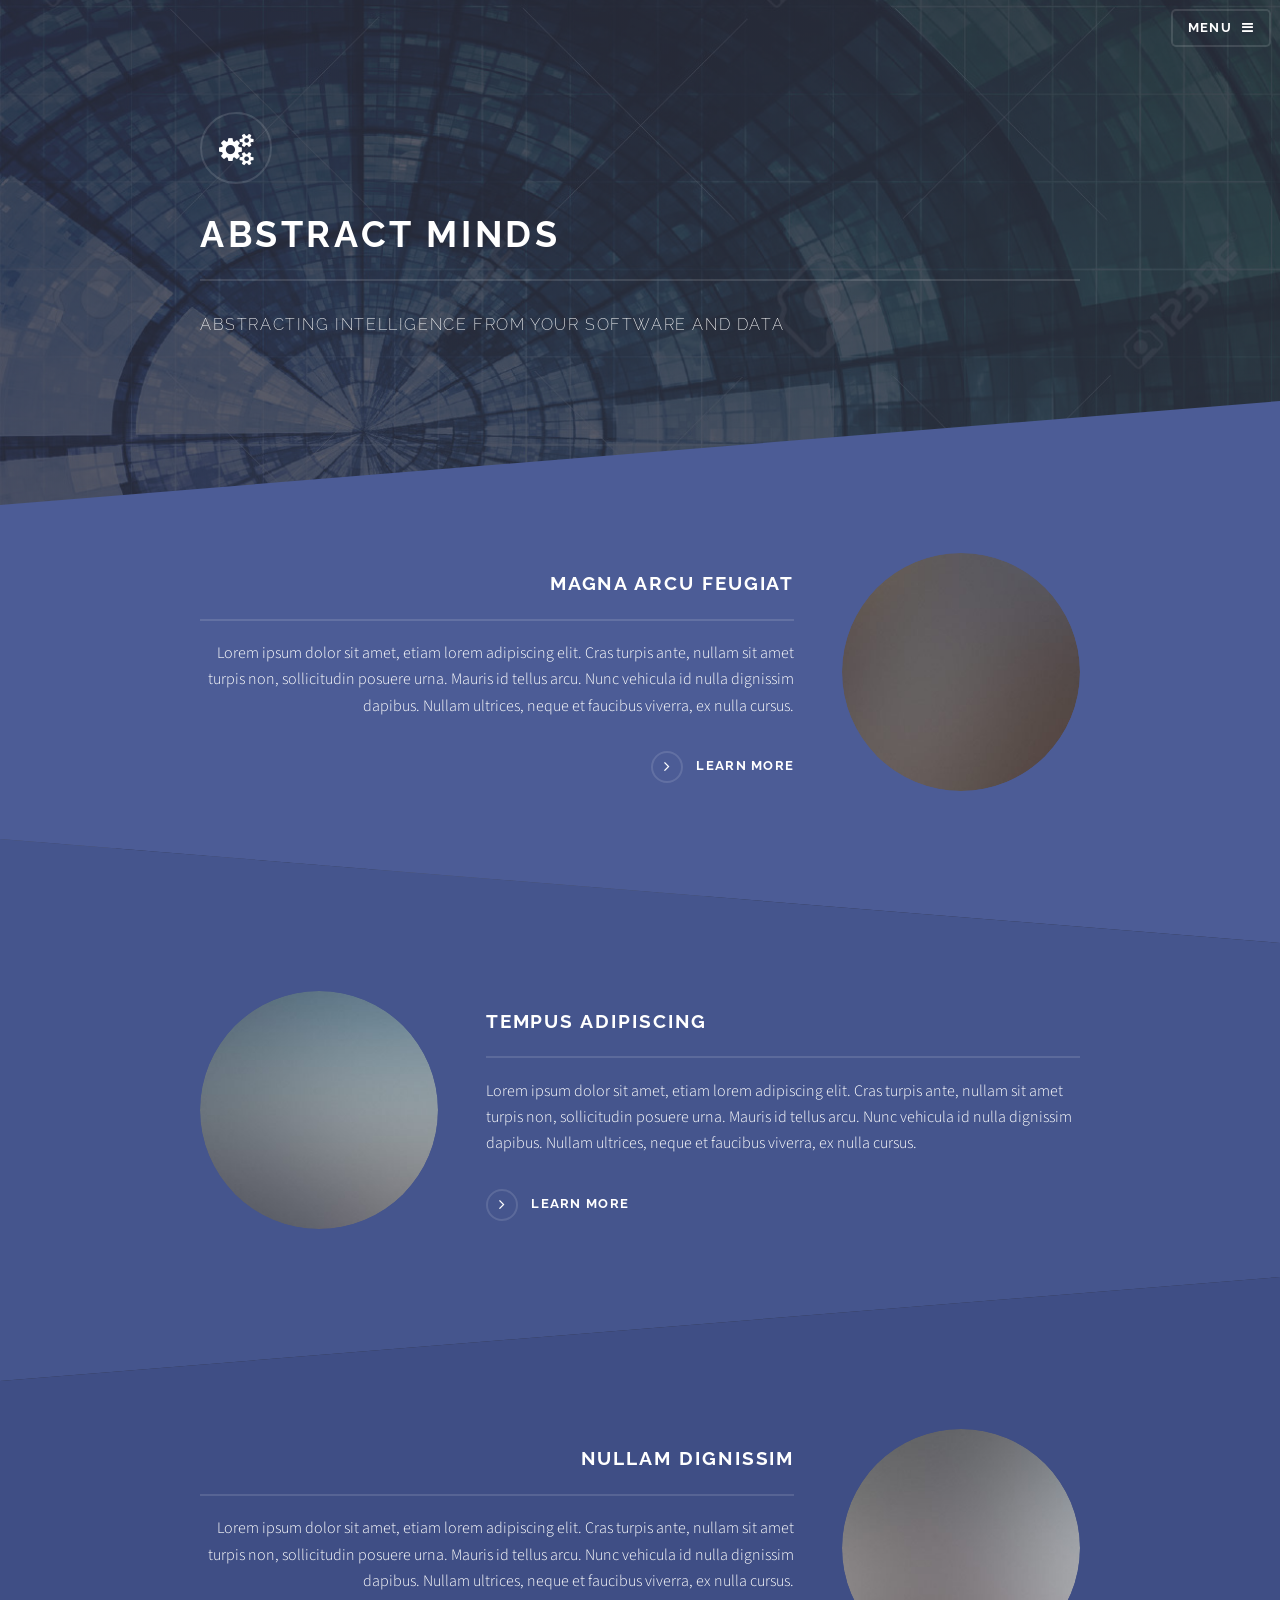
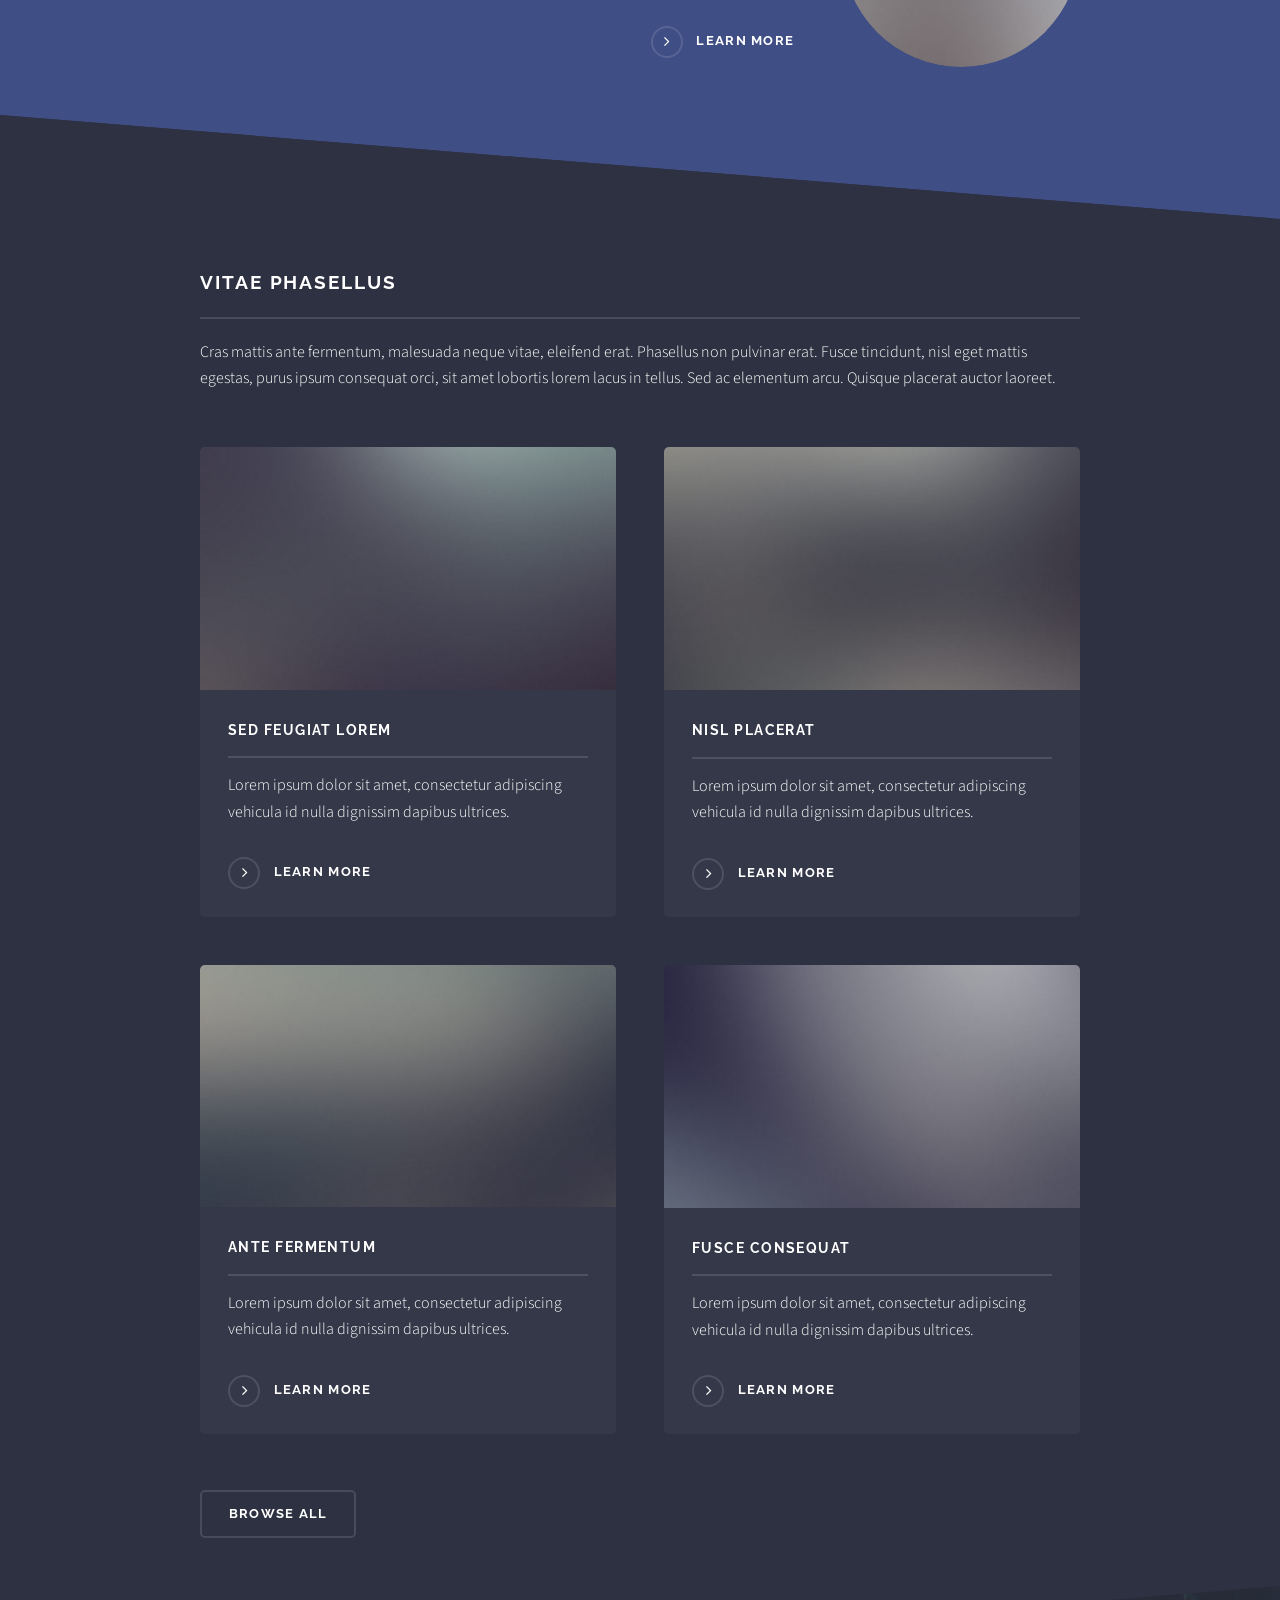
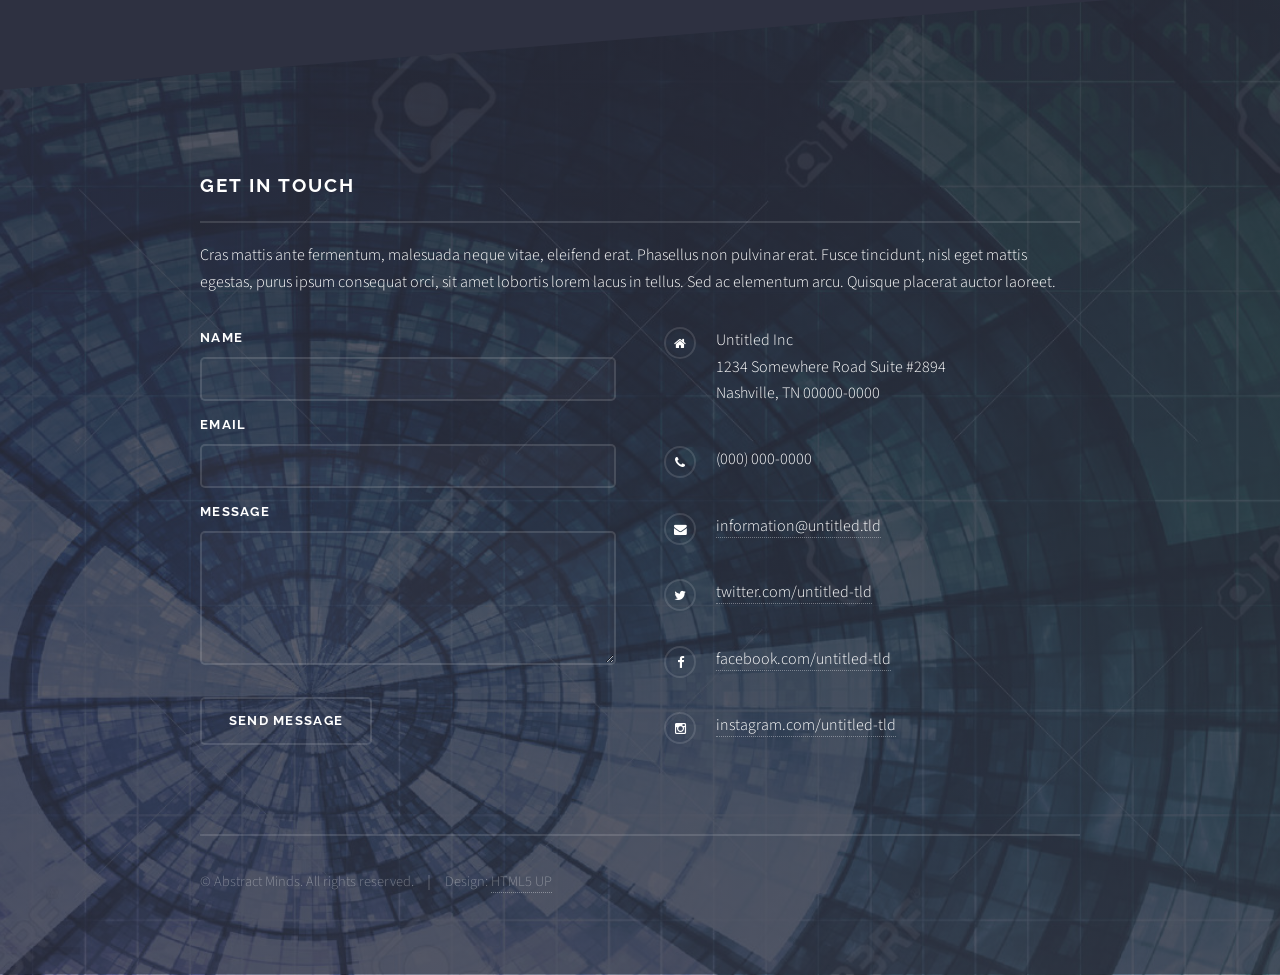
<file: index_neuro.html>
<!DOCTYPE HTML>
<html>
	<head>
		<title>Abstract Minds</title>
		<meta charset="utf-8" />
		<meta name="viewport" content="width=device-width, initial-scale=1" />
		<!--[if lte IE 8]><script src="assets/js/ie/html5shiv.js"></script><![endif]-->
		<link rel="stylesheet" href="assets/css/main.css" />
		<!--[if lte IE 9]><link rel="stylesheet" href="assets/css/ie9.css" /><![endif]-->
		<!--[if lte IE 8]><link rel="stylesheet" href="assets/css/ie8.css" /><![endif]-->
	</head>
	<body class="bg_neuro">

		<!-- Page Wrapper -->
			<div id="page-wrapper">

				<!-- Header -->
					<header id="header" class="alt">
						<h1><a href="index.html">Abstract Minds</a></h1>
						<nav>
							<a href="#menu">Menu</a>
						</nav>
					</header>

				<!-- Menu -->
					<nav id="menu">
						<div class="inner">
							<h2>Menu</h2>
							<ul class="links">
								<li><a href="index.html">Home</a></li>
								<li><a href="generic.html">Generic</a></li>
								<li><a href="elements.html">Elements</a></li>
								<li><a href="#">Log In</a></li>
								<li><a href="#">Sign Up</a></li>
							</ul>
							<a href="#" class="close">Close</a>
						</div>
					</nav>

				<!-- Banner -->
					<section id="banner">
						<div class="inner">
							<div class="logo"><span class="icon fa-cogs"></span></div>
							<h2>Abstract Minds</h2>
							<p>Abstracting intelligence from your software and data</a></p>
						</div>
					</section>

				<!-- Wrapper -->
					<section id="wrapper">

						<!-- One -->
							<section id="one" class="wrapper spotlight style1">
								<div class="inner">
									<a href="#" class="image"><img src="images/pic01.jpg" alt="" /></a>
									<div class="content">
										<h2 class="major">Magna arcu feugiat</h2>
										<p>Lorem ipsum dolor sit amet, etiam lorem adipiscing elit. Cras turpis ante, nullam sit amet turpis non, sollicitudin posuere urna. Mauris id tellus arcu. Nunc vehicula id nulla dignissim dapibus. Nullam ultrices, neque et faucibus viverra, ex nulla cursus.</p>
										<a href="#" class="special">Learn more</a>
									</div>
								</div>
							</section>

						<!-- Two -->
							<section id="two" class="wrapper alt spotlight style2">
								<div class="inner">
									<a href="#" class="image"><img src="images/pic02.jpg" alt="" /></a>
									<div class="content">
										<h2 class="major">Tempus adipiscing</h2>
										<p>Lorem ipsum dolor sit amet, etiam lorem adipiscing elit. Cras turpis ante, nullam sit amet turpis non, sollicitudin posuere urna. Mauris id tellus arcu. Nunc vehicula id nulla dignissim dapibus. Nullam ultrices, neque et faucibus viverra, ex nulla cursus.</p>
										<a href="#" class="special">Learn more</a>
									</div>
								</div>
							</section>

						<!-- Three -->
							<section id="three" class="wrapper spotlight style3">
								<div class="inner">
									<a href="#" class="image"><img src="images/pic03.jpg" alt="" /></a>
									<div class="content">
										<h2 class="major">Nullam dignissim</h2>
										<p>Lorem ipsum dolor sit amet, etiam lorem adipiscing elit. Cras turpis ante, nullam sit amet turpis non, sollicitudin posuere urna. Mauris id tellus arcu. Nunc vehicula id nulla dignissim dapibus. Nullam ultrices, neque et faucibus viverra, ex nulla cursus.</p>
										<a href="#" class="special">Learn more</a>
									</div>
								</div>
							</section>

						<!-- Four -->
							<section id="four" class="wrapper alt style1">
								<div class="inner">
									<h2 class="major">Vitae phasellus</h2>
									<p>Cras mattis ante fermentum, malesuada neque vitae, eleifend erat. Phasellus non pulvinar erat. Fusce tincidunt, nisl eget mattis egestas, purus ipsum consequat orci, sit amet lobortis lorem lacus in tellus. Sed ac elementum arcu. Quisque placerat auctor laoreet.</p>
									<section class="features">
										<article>
											<a href="#" class="image"><img src="images/pic04.jpg" alt="" /></a>
											<h3 class="major">Sed feugiat lorem</h3>
											<p>Lorem ipsum dolor sit amet, consectetur adipiscing vehicula id nulla dignissim dapibus ultrices.</p>
											<a href="#" class="special">Learn more</a>
										</article>
										<article>
											<a href="#" class="image"><img src="images/pic05.jpg" alt="" /></a>
											<h3 class="major">Nisl placerat</h3>
											<p>Lorem ipsum dolor sit amet, consectetur adipiscing vehicula id nulla dignissim dapibus ultrices.</p>
											<a href="#" class="special">Learn more</a>
										</article>
										<article>
											<a href="#" class="image"><img src="images/pic06.jpg" alt="" /></a>
											<h3 class="major">Ante fermentum</h3>
											<p>Lorem ipsum dolor sit amet, consectetur adipiscing vehicula id nulla dignissim dapibus ultrices.</p>
											<a href="#" class="special">Learn more</a>
										</article>
										<article>
											<a href="#" class="image"><img src="images/pic07.jpg" alt="" /></a>
											<h3 class="major">Fusce consequat</h3>
											<p>Lorem ipsum dolor sit amet, consectetur adipiscing vehicula id nulla dignissim dapibus ultrices.</p>
											<a href="#" class="special">Learn more</a>
										</article>
									</section>
									<ul class="actions">
										<li><a href="#" class="button">Browse All</a></li>
									</ul>
								</div>
							</section>

					</section>

				<!-- Footer -->
					<section id="footer">
						<div class="inner">
							<h2 class="major">Get in touch</h2>
							<p>Cras mattis ante fermentum, malesuada neque vitae, eleifend erat. Phasellus non pulvinar erat. Fusce tincidunt, nisl eget mattis egestas, purus ipsum consequat orci, sit amet lobortis lorem lacus in tellus. Sed ac elementum arcu. Quisque placerat auctor laoreet.</p>
							<form method="post" action="#">
								<div class="field">
									<label for="name">Name</label>
									<input type="text" name="name" id="name" />
								</div>
								<div class="field">
									<label for="email">Email</label>
									<input type="email" name="email" id="email" />
								</div>
								<div class="field">
									<label for="message">Message</label>
									<textarea name="message" id="message" rows="4"></textarea>
								</div>
								<ul class="actions">
									<li><input type="submit" value="Send Message" /></li>
								</ul>
							</form>
							<ul class="contact">
								<li class="fa-home">
									Untitled Inc<br />
									1234 Somewhere Road Suite #2894<br />
									Nashville, TN 00000-0000
								</li>
								<li class="fa-phone">(000) 000-0000</li>
								<li class="fa-envelope"><a href="#">information@untitled.tld</a></li>
								<li class="fa-twitter"><a href="#">twitter.com/untitled-tld</a></li>
								<li class="fa-facebook"><a href="#">facebook.com/untitled-tld</a></li>
								<li class="fa-instagram"><a href="#">instagram.com/untitled-tld</a></li>
							</ul>
							<ul class="copyright">
								<li>&copy; Abstract Minds. All rights reserved.</li><li>Design: <a href="http://html5up.net">HTML5 UP</a></li>
							</ul>
						</div>
					</section>

			</div>

		<!-- Scripts -->
			<script src="assets/js/skel.min.js"></script>
			<script src="assets/js/jquery.min.js"></script>
			<script src="assets/js/jquery.scrollex.min.js"></script>
			<script src="assets/js/util.js"></script>
			<!--[if lte IE 8]><script src="assets/js/ie/respond.min.js"></script><![endif]-->
			<script src="assets/js/main.js"></script>

	</body>
</html>
</file>
<file: assets/css/ie9.css>
/*
	Solid State by HTML5 UP
	html5up.net | @n33co
	Free for personal and commercial use under the CCA 3.0 license (html5up.net/license)
*/

/* Basic */

	body {
		background-color: #2e3141;
		background-image: url("../../images/bg.jpg");
		background-size: cover;
		background-attachment: fixed;
		background-position: center;
	}

		body:before {
			background: rgba(46, 49, 65, 0.8);
			content: '';
			display: block;
			height: 100%;
			left: 0;
			position: fixed;
			top: 0;
			width: 100%;
		}

		body > * {
			position: relative;
			z-index: 1;
		}

/* Features */

	.features article {
		display: inline-block;
		width: 45%;
	}

/* Menu */

	#menu .inner {
		margin: 4em auto;
	}

/* Wrapper */

	#wrapper > header {
		background: none !important;
	}

	.wrapper.spotlight .inner {
		text-align: left !important;
	}

	.wrapper.spotlight .image {
		display: inline-block;
		margin: 0 3em 2em 0 !important;
		vertical-align: middle;
		width: 24%;
	}

	.wrapper.spotlight .content {
		display: inline-block;
		vertical-align: middle;
		width: 70%;
	}

/* Banner */

	#banner {
		background: none !important;
	}

/* Footer */

	#footer {
		background: none !important;
	}

		#footer .inner form {
			display: inline-block;
			width: 45%;
		}

		#footer .inner .contact {
			display: inline-block;
			width: 45%;
		}
</file>
<file: assets/css/ie8.css>
/*
	Solid State by HTML5 UP
	html5up.net | @n33co
	Free for personal and commercial use under the CCA 3.0 license (html5up.net/license)
*/

/* Basic */

	body {
		-ms-behavior: url("assets/js/backgroundsize.min.htc");
	}

/* Type */

	h1.major, h2.major, h3.major, h4.major, h5.major, h6.major {
		border-bottom: solid 2px #ffffff;
	}

	blockquote {
		border-left: solid 4px #ffffff;
	}

	code {
		border: solid 2px #ffffff;
	}

	hr {
		border-bottom: solid 2px #ffffff;
	}

/* Button */

	input[type="submit"],
	input[type="reset"],
	input[type="button"],
	button,
	.button {
		position: relative;
		-ms-behavior: url("assets/js/ie/PIE.htc");
		border: solid 2px #ffffff;
	}

		input[type="submit"].special,
		input[type="reset"].special,
		input[type="button"].special,
		button.special,
		.button.special {
			border: 0;
		}

/* Form */

	input[type="text"],
	input[type="password"],
	input[type="email"],
	input[type="tel"],
	select,
	textarea {
		position: relative;
		-ms-behavior: url("assets/js/ie/PIE.htc");
		background: transparent;
		border: solid 2px #ffffff;
	}

/* Table */

	table tbody tr {
		border: solid 1px #ffffff;
		border-left: 0;
		border-right: 0;
	}

	table.alt tbody tr td {
		border: solid 1px #ffffff;
		border-left-width: 0;
		border-top-width: 0;
	}

		table.alt tbody tr td:first-child {
			border-left-width: 1px;
		}

	table.alt tbody tr:first-child td {
		border-top-width: 1px;
	}

	table.alt thead {
		border-bottom: 0;
	}

	table.alt tfoot {
		border-top: 0;
	}

/* Features */

	.features article {
		-ms-behavior: url("assets/js/ie/PIE.htc");
		position: relative;
		width: 44%;
	}

		.features article .image {
			margin-top: 0;
			margin-left: 0;
			width: 100%;
		}

/* Menu */

	#menu {
		background: #2e3141;
	}

		#menu h2 {
			border-bottom: solid 2px #ffffff;
		}

/* Header */

	#header {
		background-color: #353849;
	}

/* Wrapper */

	.wrapper {
		margin: 0;
	}

		.wrapper:before, .wrapper:after {
			display: none;
		}

		.wrapper.spotlight .image {
			-ms-behavior: url("assets/js/ie/PIE.htc");
		}

			.wrapper.spotlight .image img {
				position: relative;
				-ms-behavior: url("assets/js/ie/PIE.htc");
			}

/* Banner */

	#banner .logo .icon {
		border: solid 2px #ffffff;
		-ms-behavior: url("assets/js/ie/PIE.htc");
	}

	#banner h2 {
		border-bottom: solid 2px #ffffff;
	}

/* Footer */

	#footer .inner .copyright {
		border-top: solid 2px #ffffff;
	}

		#footer .inner .copyright li {
			border-left: solid 2px #ffffff;
		}
</file>
<file: assets/css/main.css>
@import url(font-awesome.min.css);
@import url("https://fonts.googleapis.com/css?family=Raleway:200,700|Source+Sans+Pro:300,600,300italic,600italic");

/*
	Solid State by HTML5 UP
	html5up.net | @n33co
	Free for personal and commercial use under the CCA 3.0 license (html5up.net/license)
*/

/* Reset */

	html, body, div, span, applet, object, iframe, h1, h2, h3, h4, h5, h6, p, blockquote, pre, a, abbr, acronym, address, big, cite, code, del, dfn, em, img, ins, kbd, q, s, samp, small, strike, strong, sub, sup, tt, var, b, u, i, center, dl, dt, dd, ol, ul, li, fieldset, form, label, legend, table, caption, tbody, tfoot, thead, tr, th, td, article, aside, canvas, details, embed, figure, figcaption, footer, header, hgroup, menu, nav, output, ruby, section, summary, time, mark, audio, video {
		margin: 0;
		padding: 0;
		border: 0;
		font-size: 100%;
		font: inherit;
		vertical-align: baseline;
	}

	article, aside, details, figcaption, figure, footer, header, hgroup, menu, nav, section {
		display: block;
	}

	body {
		line-height: 1;
	}

	ol, ul {
		list-style: none;
	}

	blockquote, q {
		quotes: none;
	}

	blockquote:before, blockquote:after, q:before, q:after {
		content: '';
		content: none;
	}

	table {
		border-collapse: collapse;
		border-spacing: 0;
	}

	body {
		-webkit-text-size-adjust: none;
	}

/* Box Model */

	*, *:before, *:after {
		-moz-box-sizing: border-box;
		-webkit-box-sizing: border-box;
		box-sizing: border-box;
	}

/* Grid */

	.row {
		border-bottom: solid 1px transparent;
		-moz-box-sizing: border-box;
		-webkit-box-sizing: border-box;
		box-sizing: border-box;
	}

	.row > * {
		float: left;
		-moz-box-sizing: border-box;
		-webkit-box-sizing: border-box;
		box-sizing: border-box;
	}

	.row:after, .row:before {
		content: '';
		display: block;
		clear: both;
		height: 0;
	}

	.row.uniform > * > :first-child {
		margin-top: 0;
	}

	.row.uniform > * > :last-child {
		margin-bottom: 0;
	}

	.row.\30 \25 > * {
		padding: 0 0 0 0em;
	}

	.row.\30 \25 {
		margin: 0 0 -1px 0em;
	}

	.row.uniform.\30 \25 > * {
		padding: 0em 0 0 0em;
	}

	.row.uniform.\30 \25 {
		margin: 0em 0 -1px 0em;
	}

	.row > * {
		padding: 0 0 0 1.75em;
	}

	.row {
		margin: 0 0 -1px -1.75em;
	}

	.row.uniform > * {
		padding: 1.75em 0 0 1.75em;
	}

	.row.uniform {
		margin: -1.75em 0 -1px -1.75em;
	}

	.row.\32 00\25 > * {
		padding: 0 0 0 3.5em;
	}

	.row.\32 00\25 {
		margin: 0 0 -1px -3.5em;
	}

	.row.uniform.\32 00\25 > * {
		padding: 3.5em 0 0 3.5em;
	}

	.row.uniform.\32 00\25 {
		margin: -3.5em 0 -1px -3.5em;
	}

	.row.\31 50\25 > * {
		padding: 0 0 0 2.625em;
	}

	.row.\31 50\25 {
		margin: 0 0 -1px -2.625em;
	}

	.row.uniform.\31 50\25 > * {
		padding: 2.625em 0 0 2.625em;
	}

	.row.uniform.\31 50\25 {
		margin: -2.625em 0 -1px -2.625em;
	}

	.row.\35 0\25 > * {
		padding: 0 0 0 0.875em;
	}

	.row.\35 0\25 {
		margin: 0 0 -1px -0.875em;
	}

	.row.uniform.\35 0\25 > * {
		padding: 0.875em 0 0 0.875em;
	}

	.row.uniform.\35 0\25 {
		margin: -0.875em 0 -1px -0.875em;
	}

	.row.\32 5\25 > * {
		padding: 0 0 0 0.4375em;
	}

	.row.\32 5\25 {
		margin: 0 0 -1px -0.4375em;
	}

	.row.uniform.\32 5\25 > * {
		padding: 0.4375em 0 0 0.4375em;
	}

	.row.uniform.\32 5\25 {
		margin: -0.4375em 0 -1px -0.4375em;
	}

	.\31 2u, .\31 2u\24 {
		width: 100%;
		clear: none;
		margin-left: 0;
	}

	.\31 1u, .\31 1u\24 {
		width: 91.6666666667%;
		clear: none;
		margin-left: 0;
	}

	.\31 0u, .\31 0u\24 {
		width: 83.3333333333%;
		clear: none;
		margin-left: 0;
	}

	.\39 u, .\39 u\24 {
		width: 75%;
		clear: none;
		margin-left: 0;
	}

	.\38 u, .\38 u\24 {
		width: 66.6666666667%;
		clear: none;
		margin-left: 0;
	}

	.\37 u, .\37 u\24 {
		width: 58.3333333333%;
		clear: none;
		margin-left: 0;
	}

	.\36 u, .\36 u\24 {
		width: 50%;
		clear: none;
		margin-left: 0;
	}

	.\35 u, .\35 u\24 {
		width: 41.6666666667%;
		clear: none;
		margin-left: 0;
	}

	.\34 u, .\34 u\24 {
		width: 33.3333333333%;
		clear: none;
		margin-left: 0;
	}

	.\33 u, .\33 u\24 {
		width: 25%;
		clear: none;
		margin-left: 0;
	}

	.\32 u, .\32 u\24 {
		width: 16.6666666667%;
		clear: none;
		margin-left: 0;
	}

	.\31 u, .\31 u\24 {
		width: 8.3333333333%;
		clear: none;
		margin-left: 0;
	}

	.\31 2u\24 + *,
	.\31 1u\24 + *,
	.\31 0u\24 + *,
	.\39 u\24 + *,
	.\38 u\24 + *,
	.\37 u\24 + *,
	.\36 u\24 + *,
	.\35 u\24 + *,
	.\34 u\24 + *,
	.\33 u\24 + *,
	.\32 u\24 + *,
	.\31 u\24 + * {
		clear: left;
	}

	.\-11u {
		margin-left: 91.66667%;
	}

	.\-10u {
		margin-left: 83.33333%;
	}

	.\-9u {
		margin-left: 75%;
	}

	.\-8u {
		margin-left: 66.66667%;
	}

	.\-7u {
		margin-left: 58.33333%;
	}

	.\-6u {
		margin-left: 50%;
	}

	.\-5u {
		margin-left: 41.66667%;
	}

	.\-4u {
		margin-left: 33.33333%;
	}

	.\-3u {
		margin-left: 25%;
	}

	.\-2u {
		margin-left: 16.66667%;
	}

	.\-1u {
		margin-left: 8.33333%;
	}

	@media screen and (max-width: 1680px) {

		.row > * {
			padding: 0 0 0 1.75em;
		}

		.row {
			margin: 0 0 -1px -1.75em;
		}

		.row.uniform > * {
			padding: 1.75em 0 0 1.75em;
		}

		.row.uniform {
			margin: -1.75em 0 -1px -1.75em;
		}

		.row.\32 00\25 > * {
			padding: 0 0 0 3.5em;
		}

		.row.\32 00\25 {
			margin: 0 0 -1px -3.5em;
		}

		.row.uniform.\32 00\25 > * {
			padding: 3.5em 0 0 3.5em;
		}

		.row.uniform.\32 00\25 {
			margin: -3.5em 0 -1px -3.5em;
		}

		.row.\31 50\25 > * {
			padding: 0 0 0 2.625em;
		}

		.row.\31 50\25 {
			margin: 0 0 -1px -2.625em;
		}

		.row.uniform.\31 50\25 > * {
			padding: 2.625em 0 0 2.625em;
		}

		.row.uniform.\31 50\25 {
			margin: -2.625em 0 -1px -2.625em;
		}

		.row.\35 0\25 > * {
			padding: 0 0 0 0.875em;
		}

		.row.\35 0\25 {
			margin: 0 0 -1px -0.875em;
		}

		.row.uniform.\35 0\25 > * {
			padding: 0.875em 0 0 0.875em;
		}

		.row.uniform.\35 0\25 {
			margin: -0.875em 0 -1px -0.875em;
		}

		.row.\32 5\25 > * {
			padding: 0 0 0 0.4375em;
		}

		.row.\32 5\25 {
			margin: 0 0 -1px -0.4375em;
		}

		.row.uniform.\32 5\25 > * {
			padding: 0.4375em 0 0 0.4375em;
		}

		.row.uniform.\32 5\25 {
			margin: -0.4375em 0 -1px -0.4375em;
		}

		.\31 2u\28xlarge\29, .\31 2u\24\28xlarge\29 {
			width: 100%;
			clear: none;
			margin-left: 0;
		}

		.\31 1u\28xlarge\29, .\31 1u\24\28xlarge\29 {
			width: 91.6666666667%;
			clear: none;
			margin-left: 0;
		}

		.\31 0u\28xlarge\29, .\31 0u\24\28xlarge\29 {
			width: 83.3333333333%;
			clear: none;
			margin-left: 0;
		}

		.\39 u\28xlarge\29, .\39 u\24\28xlarge\29 {
			width: 75%;
			clear: none;
			margin-left: 0;
		}

		.\38 u\28xlarge\29, .\38 u\24\28xlarge\29 {
			width: 66.6666666667%;
			clear: none;
			margin-left: 0;
		}

		.\37 u\28xlarge\29, .\37 u\24\28xlarge\29 {
			width: 58.3333333333%;
			clear: none;
			margin-left: 0;
		}

		.\36 u\28xlarge\29, .\36 u\24\28xlarge\29 {
			width: 50%;
			clear: none;
			margin-left: 0;
		}

		.\35 u\28xlarge\29, .\35 u\24\28xlarge\29 {
			width: 41.6666666667%;
			clear: none;
			margin-left: 0;
		}

		.\34 u\28xlarge\29, .\34 u\24\28xlarge\29 {
			width: 33.3333333333%;
			clear: none;
			margin-left: 0;
		}

		.\33 u\28xlarge\29, .\33 u\24\28xlarge\29 {
			width: 25%;
			clear: none;
			margin-left: 0;
		}

		.\32 u\28xlarge\29, .\32 u\24\28xlarge\29 {
			width: 16.6666666667%;
			clear: none;
			margin-left: 0;
		}

		.\31 u\28xlarge\29, .\31 u\24\28xlarge\29 {
			width: 8.3333333333%;
			clear: none;
			margin-left: 0;
		}

		.\31 2u\24\28xlarge\29 + *,
		.\31 1u\24\28xlarge\29 + *,
		.\31 0u\24\28xlarge\29 + *,
		.\39 u\24\28xlarge\29 + *,
		.\38 u\24\28xlarge\29 + *,
		.\37 u\24\28xlarge\29 + *,
		.\36 u\24\28xlarge\29 + *,
		.\35 u\24\28xlarge\29 + *,
		.\34 u\24\28xlarge\29 + *,
		.\33 u\24\28xlarge\29 + *,
		.\32 u\24\28xlarge\29 + *,
		.\31 u\24\28xlarge\29 + * {
			clear: left;
		}

		.\-11u\28xlarge\29 {
			margin-left: 91.66667%;
		}

		.\-10u\28xlarge\29 {
			margin-left: 83.33333%;
		}

		.\-9u\28xlarge\29 {
			margin-left: 75%;
		}

		.\-8u\28xlarge\29 {
			margin-left: 66.66667%;
		}

		.\-7u\28xlarge\29 {
			margin-left: 58.33333%;
		}

		.\-6u\28xlarge\29 {
			margin-left: 50%;
		}

		.\-5u\28xlarge\29 {
			margin-left: 41.66667%;
		}

		.\-4u\28xlarge\29 {
			margin-left: 33.33333%;
		}

		.\-3u\28xlarge\29 {
			margin-left: 25%;
		}

		.\-2u\28xlarge\29 {
			margin-left: 16.66667%;
		}

		.\-1u\28xlarge\29 {
			margin-left: 8.33333%;
		}

	}

	@media screen and (max-width: 1280px) {

		.row > * {
			padding: 0 0 0 1.75em;
		}

		.row {
			margin: 0 0 -1px -1.75em;
		}

		.row.uniform > * {
			padding: 1.75em 0 0 1.75em;
		}

		.row.uniform {
			margin: -1.75em 0 -1px -1.75em;
		}

		.row.\32 00\25 > * {
			padding: 0 0 0 3.5em;
		}

		.row.\32 00\25 {
			margin: 0 0 -1px -3.5em;
		}

		.row.uniform.\32 00\25 > * {
			padding: 3.5em 0 0 3.5em;
		}

		.row.uniform.\32 00\25 {
			margin: -3.5em 0 -1px -3.5em;
		}

		.row.\31 50\25 > * {
			padding: 0 0 0 2.625em;
		}

		.row.\31 50\25 {
			margin: 0 0 -1px -2.625em;
		}

		.row.uniform.\31 50\25 > * {
			padding: 2.625em 0 0 2.625em;
		}

		.row.uniform.\31 50\25 {
			margin: -2.625em 0 -1px -2.625em;
		}

		.row.\35 0\25 > * {
			padding: 0 0 0 0.875em;
		}

		.row.\35 0\25 {
			margin: 0 0 -1px -0.875em;
		}

		.row.uniform.\35 0\25 > * {
			padding: 0.875em 0 0 0.875em;
		}

		.row.uniform.\35 0\25 {
			margin: -0.875em 0 -1px -0.875em;
		}

		.row.\32 5\25 > * {
			padding: 0 0 0 0.4375em;
		}

		.row.\32 5\25 {
			margin: 0 0 -1px -0.4375em;
		}

		.row.uniform.\32 5\25 > * {
			padding: 0.4375em 0 0 0.4375em;
		}

		.row.uniform.\32 5\25 {
			margin: -0.4375em 0 -1px -0.4375em;
		}

		.\31 2u\28large\29, .\31 2u\24\28large\29 {
			width: 100%;
			clear: none;
			margin-left: 0;
		}

		.\31 1u\28large\29, .\31 1u\24\28large\29 {
			width: 91.6666666667%;
			clear: none;
			margin-left: 0;
		}

		.\31 0u\28large\29, .\31 0u\24\28large\29 {
			width: 83.3333333333%;
			clear: none;
			margin-left: 0;
		}

		.\39 u\28large\29, .\39 u\24\28large\29 {
			width: 75%;
			clear: none;
			margin-left: 0;
		}

		.\38 u\28large\29, .\38 u\24\28large\29 {
			width: 66.6666666667%;
			clear: none;
			margin-left: 0;
		}

		.\37 u\28large\29, .\37 u\24\28large\29 {
			width: 58.3333333333%;
			clear: none;
			margin-left: 0;
		}

		.\36 u\28large\29, .\36 u\24\28large\29 {
			width: 50%;
			clear: none;
			margin-left: 0;
		}

		.\35 u\28large\29, .\35 u\24\28large\29 {
			width: 41.6666666667%;
			clear: none;
			margin-left: 0;
		}

		.\34 u\28large\29, .\34 u\24\28large\29 {
			width: 33.3333333333%;
			clear: none;
			margin-left: 0;
		}

		.\33 u\28large\29, .\33 u\24\28large\29 {
			width: 25%;
			clear: none;
			margin-left: 0;
		}

		.\32 u\28large\29, .\32 u\24\28large\29 {
			width: 16.6666666667%;
			clear: none;
			margin-left: 0;
		}

		.\31 u\28large\29, .\31 u\24\28large\29 {
			width: 8.3333333333%;
			clear: none;
			margin-left: 0;
		}

		.\31 2u\24\28large\29 + *,
		.\31 1u\24\28large\29 + *,
		.\31 0u\24\28large\29 + *,
		.\39 u\24\28large\29 + *,
		.\38 u\24\28large\29 + *,
		.\37 u\24\28large\29 + *,
		.\36 u\24\28large\29 + *,
		.\35 u\24\28large\29 + *,
		.\34 u\24\28large\29 + *,
		.\33 u\24\28large\29 + *,
		.\32 u\24\28large\29 + *,
		.\31 u\24\28large\29 + * {
			clear: left;
		}

		.\-11u\28large\29 {
			margin-left: 91.66667%;
		}

		.\-10u\28large\29 {
			margin-left: 83.33333%;
		}

		.\-9u\28large\29 {
			margin-left: 75%;
		}

		.\-8u\28large\29 {
			margin-left: 66.66667%;
		}

		.\-7u\28large\29 {
			margin-left: 58.33333%;
		}

		.\-6u\28large\29 {
			margin-left: 50%;
		}

		.\-5u\28large\29 {
			margin-left: 41.66667%;
		}

		.\-4u\28large\29 {
			margin-left: 33.33333%;
		}

		.\-3u\28large\29 {
			margin-left: 25%;
		}

		.\-2u\28large\29 {
			margin-left: 16.66667%;
		}

		.\-1u\28large\29 {
			margin-left: 8.33333%;
		}

	}

	@media screen and (max-width: 980px) {

		.row > * {
			padding: 0 0 0 1.75em;
		}

		.row {
			margin: 0 0 -1px -1.75em;
		}

		.row.uniform > * {
			padding: 1.75em 0 0 1.75em;
		}

		.row.uniform {
			margin: -1.75em 0 -1px -1.75em;
		}

		.row.\32 00\25 > * {
			padding: 0 0 0 3.5em;
		}

		.row.\32 00\25 {
			margin: 0 0 -1px -3.5em;
		}

		.row.uniform.\32 00\25 > * {
			padding: 3.5em 0 0 3.5em;
		}

		.row.uniform.\32 00\25 {
			margin: -3.5em 0 -1px -3.5em;
		}

		.row.\31 50\25 > * {
			padding: 0 0 0 2.625em;
		}

		.row.\31 50\25 {
			margin: 0 0 -1px -2.625em;
		}

		.row.uniform.\31 50\25 > * {
			padding: 2.625em 0 0 2.625em;
		}

		.row.uniform.\31 50\25 {
			margin: -2.625em 0 -1px -2.625em;
		}

		.row.\35 0\25 > * {
			padding: 0 0 0 0.875em;
		}

		.row.\35 0\25 {
			margin: 0 0 -1px -0.875em;
		}

		.row.uniform.\35 0\25 > * {
			padding: 0.875em 0 0 0.875em;
		}

		.row.uniform.\35 0\25 {
			margin: -0.875em 0 -1px -0.875em;
		}

		.row.\32 5\25 > * {
			padding: 0 0 0 0.4375em;
		}

		.row.\32 5\25 {
			margin: 0 0 -1px -0.4375em;
		}

		.row.uniform.\32 5\25 > * {
			padding: 0.4375em 0 0 0.4375em;
		}

		.row.uniform.\32 5\25 {
			margin: -0.4375em 0 -1px -0.4375em;
		}

		.\31 2u\28medium\29, .\31 2u\24\28medium\29 {
			width: 100%;
			clear: none;
			margin-left: 0;
		}

		.\31 1u\28medium\29, .\31 1u\24\28medium\29 {
			width: 91.6666666667%;
			clear: none;
			margin-left: 0;
		}

		.\31 0u\28medium\29, .\31 0u\24\28medium\29 {
			width: 83.3333333333%;
			clear: none;
			margin-left: 0;
		}

		.\39 u\28medium\29, .\39 u\24\28medium\29 {
			width: 75%;
			clear: none;
			margin-left: 0;
		}

		.\38 u\28medium\29, .\38 u\24\28medium\29 {
			width: 66.6666666667%;
			clear: none;
			margin-left: 0;
		}

		.\37 u\28medium\29, .\37 u\24\28medium\29 {
			width: 58.3333333333%;
			clear: none;
			margin-left: 0;
		}

		.\36 u\28medium\29, .\36 u\24\28medium\29 {
			width: 50%;
			clear: none;
			margin-left: 0;
		}

		.\35 u\28medium\29, .\35 u\24\28medium\29 {
			width: 41.6666666667%;
			clear: none;
			margin-left: 0;
		}

		.\34 u\28medium\29, .\34 u\24\28medium\29 {
			width: 33.3333333333%;
			clear: none;
			margin-left: 0;
		}

		.\33 u\28medium\29, .\33 u\24\28medium\29 {
			width: 25%;
			clear: none;
			margin-left: 0;
		}

		.\32 u\28medium\29, .\32 u\24\28medium\29 {
			width: 16.6666666667%;
			clear: none;
			margin-left: 0;
		}

		.\31 u\28medium\29, .\31 u\24\28medium\29 {
			width: 8.3333333333%;
			clear: none;
			margin-left: 0;
		}

		.\31 2u\24\28medium\29 + *,
		.\31 1u\24\28medium\29 + *,
		.\31 0u\24\28medium\29 + *,
		.\39 u\24\28medium\29 + *,
		.\38 u\24\28medium\29 + *,
		.\37 u\24\28medium\29 + *,
		.\36 u\24\28medium\29 + *,
		.\35 u\24\28medium\29 + *,
		.\34 u\24\28medium\29 + *,
		.\33 u\24\28medium\29 + *,
		.\32 u\24\28medium\29 + *,
		.\31 u\24\28medium\29 + * {
			clear: left;
		}

		.\-11u\28medium\29 {
			margin-left: 91.66667%;
		}

		.\-10u\28medium\29 {
			margin-left: 83.33333%;
		}

		.\-9u\28medium\29 {
			margin-left: 75%;
		}

		.\-8u\28medium\29 {
			margin-left: 66.66667%;
		}

		.\-7u\28medium\29 {
			margin-left: 58.33333%;
		}

		.\-6u\28medium\29 {
			margin-left: 50%;
		}

		.\-5u\28medium\29 {
			margin-left: 41.66667%;
		}

		.\-4u\28medium\29 {
			margin-left: 33.33333%;
		}

		.\-3u\28medium\29 {
			margin-left: 25%;
		}

		.\-2u\28medium\29 {
			margin-left: 16.66667%;
		}

		.\-1u\28medium\29 {
			margin-left: 8.33333%;
		}

	}

	@media screen and (max-width: 736px) {

		.row > * {
			padding: 0 0 0 1.25em;
		}

		.row {
			margin: 0 0 -1px -1.25em;
		}

		.row.uniform > * {
			padding: 1.25em 0 0 1.25em;
		}

		.row.uniform {
			margin: -1.25em 0 -1px -1.25em;
		}

		.row.\32 00\25 > * {
			padding: 0 0 0 2.5em;
		}

		.row.\32 00\25 {
			margin: 0 0 -1px -2.5em;
		}

		.row.uniform.\32 00\25 > * {
			padding: 2.5em 0 0 2.5em;
		}

		.row.uniform.\32 00\25 {
			margin: -2.5em 0 -1px -2.5em;
		}

		.row.\31 50\25 > * {
			padding: 0 0 0 1.875em;
		}

		.row.\31 50\25 {
			margin: 0 0 -1px -1.875em;
		}

		.row.uniform.\31 50\25 > * {
			padding: 1.875em 0 0 1.875em;
		}

		.row.uniform.\31 50\25 {
			margin: -1.875em 0 -1px -1.875em;
		}

		.row.\35 0\25 > * {
			padding: 0 0 0 0.625em;
		}

		.row.\35 0\25 {
			margin: 0 0 -1px -0.625em;
		}

		.row.uniform.\35 0\25 > * {
			padding: 0.625em 0 0 0.625em;
		}

		.row.uniform.\35 0\25 {
			margin: -0.625em 0 -1px -0.625em;
		}

		.row.\32 5\25 > * {
			padding: 0 0 0 0.3125em;
		}

		.row.\32 5\25 {
			margin: 0 0 -1px -0.3125em;
		}

		.row.uniform.\32 5\25 > * {
			padding: 0.3125em 0 0 0.3125em;
		}

		.row.uniform.\32 5\25 {
			margin: -0.3125em 0 -1px -0.3125em;
		}

		.\31 2u\28small\29, .\31 2u\24\28small\29 {
			width: 100%;
			clear: none;
			margin-left: 0;
		}

		.\31 1u\28small\29, .\31 1u\24\28small\29 {
			width: 91.6666666667%;
			clear: none;
			margin-left: 0;
		}

		.\31 0u\28small\29, .\31 0u\24\28small\29 {
			width: 83.3333333333%;
			clear: none;
			margin-left: 0;
		}

		.\39 u\28small\29, .\39 u\24\28small\29 {
			width: 75%;
			clear: none;
			margin-left: 0;
		}

		.\38 u\28small\29, .\38 u\24\28small\29 {
			width: 66.6666666667%;
			clear: none;
			margin-left: 0;
		}

		.\37 u\28small\29, .\37 u\24\28small\29 {
			width: 58.3333333333%;
			clear: none;
			margin-left: 0;
		}

		.\36 u\28small\29, .\36 u\24\28small\29 {
			width: 50%;
			clear: none;
			margin-left: 0;
		}

		.\35 u\28small\29, .\35 u\24\28small\29 {
			width: 41.6666666667%;
			clear: none;
			margin-left: 0;
		}

		.\34 u\28small\29, .\34 u\24\28small\29 {
			width: 33.3333333333%;
			clear: none;
			margin-left: 0;
		}

		.\33 u\28small\29, .\33 u\24\28small\29 {
			width: 25%;
			clear: none;
			margin-left: 0;
		}

		.\32 u\28small\29, .\32 u\24\28small\29 {
			width: 16.6666666667%;
			clear: none;
			margin-left: 0;
		}

		.\31 u\28small\29, .\31 u\24\28small\29 {
			width: 8.3333333333%;
			clear: none;
			margin-left: 0;
		}

		.\31 2u\24\28small\29 + *,
		.\31 1u\24\28small\29 + *,
		.\31 0u\24\28small\29 + *,
		.\39 u\24\28small\29 + *,
		.\38 u\24\28small\29 + *,
		.\37 u\24\28small\29 + *,
		.\36 u\24\28small\29 + *,
		.\35 u\24\28small\29 + *,
		.\34 u\24\28small\29 + *,
		.\33 u\24\28small\29 + *,
		.\32 u\24\28small\29 + *,
		.\31 u\24\28small\29 + * {
			clear: left;
		}

		.\-11u\28small\29 {
			margin-left: 91.66667%;
		}

		.\-10u\28small\29 {
			margin-left: 83.33333%;
		}

		.\-9u\28small\29 {
			margin-left: 75%;
		}

		.\-8u\28small\29 {
			margin-left: 66.66667%;
		}

		.\-7u\28small\29 {
			margin-left: 58.33333%;
		}

		.\-6u\28small\29 {
			margin-left: 50%;
		}

		.\-5u\28small\29 {
			margin-left: 41.66667%;
		}

		.\-4u\28small\29 {
			margin-left: 33.33333%;
		}

		.\-3u\28small\29 {
			margin-left: 25%;
		}

		.\-2u\28small\29 {
			margin-left: 16.66667%;
		}

		.\-1u\28small\29 {
			margin-left: 8.33333%;
		}

	}

	@media screen and (max-width: 640px) {

		.row > * {
			padding: 0 0 0 1.25em;
		}

		.row {
			margin: 0 0 -1px -1.25em;
		}

		.row.uniform > * {
			padding: 1.25em 0 0 1.25em;
		}

		.row.uniform {
			margin: -1.25em 0 -1px -1.25em;
		}

		.row.\32 00\25 > * {
			padding: 0 0 0 2.5em;
		}

		.row.\32 00\25 {
			margin: 0 0 -1px -2.5em;
		}

		.row.uniform.\32 00\25 > * {
			padding: 2.5em 0 0 2.5em;
		}

		.row.uniform.\32 00\25 {
			margin: -2.5em 0 -1px -2.5em;
		}

		.row.\31 50\25 > * {
			padding: 0 0 0 1.875em;
		}

		.row.\31 50\25 {
			margin: 0 0 -1px -1.875em;
		}

		.row.uniform.\31 50\25 > * {
			padding: 1.875em 0 0 1.875em;
		}

		.row.uniform.\31 50\25 {
			margin: -1.875em 0 -1px -1.875em;
		}

		.row.\35 0\25 > * {
			padding: 0 0 0 0.625em;
		}

		.row.\35 0\25 {
			margin: 0 0 -1px -0.625em;
		}

		.row.uniform.\35 0\25 > * {
			padding: 0.625em 0 0 0.625em;
		}

		.row.uniform.\35 0\25 {
			margin: -0.625em 0 -1px -0.625em;
		}

		.row.\32 5\25 > * {
			padding: 0 0 0 0.3125em;
		}

		.row.\32 5\25 {
			margin: 0 0 -1px -0.3125em;
		}

		.row.uniform.\32 5\25 > * {
			padding: 0.3125em 0 0 0.3125em;
		}

		.row.uniform.\32 5\25 {
			margin: -0.3125em 0 -1px -0.3125em;
		}

		.\31 2u\28xsmall\29, .\31 2u\24\28xsmall\29 {
			width: 100%;
			clear: none;
			margin-left: 0;
		}

		.\31 1u\28xsmall\29, .\31 1u\24\28xsmall\29 {
			width: 91.6666666667%;
			clear: none;
			margin-left: 0;
		}

		.\31 0u\28xsmall\29, .\31 0u\24\28xsmall\29 {
			width: 83.3333333333%;
			clear: none;
			margin-left: 0;
		}

		.\39 u\28xsmall\29, .\39 u\24\28xsmall\29 {
			width: 75%;
			clear: none;
			margin-left: 0;
		}

		.\38 u\28xsmall\29, .\38 u\24\28xsmall\29 {
			width: 66.6666666667%;
			clear: none;
			margin-left: 0;
		}

		.\37 u\28xsmall\29, .\37 u\24\28xsmall\29 {
			width: 58.3333333333%;
			clear: none;
			margin-left: 0;
		}

		.\36 u\28xsmall\29, .\36 u\24\28xsmall\29 {
			width: 50%;
			clear: none;
			margin-left: 0;
		}

		.\35 u\28xsmall\29, .\35 u\24\28xsmall\29 {
			width: 41.6666666667%;
			clear: none;
			margin-left: 0;
		}

		.\34 u\28xsmall\29, .\34 u\24\28xsmall\29 {
			width: 33.3333333333%;
			clear: none;
			margin-left: 0;
		}

		.\33 u\28xsmall\29, .\33 u\24\28xsmall\29 {
			width: 25%;
			clear: none;
			margin-left: 0;
		}

		.\32 u\28xsmall\29, .\32 u\24\28xsmall\29 {
			width: 16.6666666667%;
			clear: none;
			margin-left: 0;
		}

		.\31 u\28xsmall\29, .\31 u\24\28xsmall\29 {
			width: 8.3333333333%;
			clear: none;
			margin-left: 0;
		}

		.\31 2u\24\28xsmall\29 + *,
		.\31 1u\24\28xsmall\29 + *,
		.\31 0u\24\28xsmall\29 + *,
		.\39 u\24\28xsmall\29 + *,
		.\38 u\24\28xsmall\29 + *,
		.\37 u\24\28xsmall\29 + *,
		.\36 u\24\28xsmall\29 + *,
		.\35 u\24\28xsmall\29 + *,
		.\34 u\24\28xsmall\29 + *,
		.\33 u\24\28xsmall\29 + *,
		.\32 u\24\28xsmall\29 + *,
		.\31 u\24\28xsmall\29 + * {
			clear: left;
		}

		.\-11u\28xsmall\29 {
			margin-left: 91.66667%;
		}

		.\-10u\28xsmall\29 {
			margin-left: 83.33333%;
		}

		.\-9u\28xsmall\29 {
			margin-left: 75%;
		}

		.\-8u\28xsmall\29 {
			margin-left: 66.66667%;
		}

		.\-7u\28xsmall\29 {
			margin-left: 58.33333%;
		}

		.\-6u\28xsmall\29 {
			margin-left: 50%;
		}

		.\-5u\28xsmall\29 {
			margin-left: 41.66667%;
		}

		.\-4u\28xsmall\29 {
			margin-left: 33.33333%;
		}

		.\-3u\28xsmall\29 {
			margin-left: 25%;
		}

		.\-2u\28xsmall\29 {
			margin-left: 16.66667%;
		}

		.\-1u\28xsmall\29 {
			margin-left: 8.33333%;
		}

	}

	@media screen and (max-width: 360px) {

		.row > * {
			padding: 0 0 0 1.25em;
		}

		.row {
			margin: 0 0 -1px -1.25em;
		}

		.row.uniform > * {
			padding: 1.25em 0 0 1.25em;
		}

		.row.uniform {
			margin: -1.25em 0 -1px -1.25em;
		}

		.row.\32 00\25 > * {
			padding: 0 0 0 2.5em;
		}

		.row.\32 00\25 {
			margin: 0 0 -1px -2.5em;
		}

		.row.uniform.\32 00\25 > * {
			padding: 2.5em 0 0 2.5em;
		}

		.row.uniform.\32 00\25 {
			margin: -2.5em 0 -1px -2.5em;
		}

		.row.\31 50\25 > * {
			padding: 0 0 0 1.875em;
		}

		.row.\31 50\25 {
			margin: 0 0 -1px -1.875em;
		}

		.row.uniform.\31 50\25 > * {
			padding: 1.875em 0 0 1.875em;
		}

		.row.uniform.\31 50\25 {
			margin: -1.875em 0 -1px -1.875em;
		}

		.row.\35 0\25 > * {
			padding: 0 0 0 0.625em;
		}

		.row.\35 0\25 {
			margin: 0 0 -1px -0.625em;
		}

		.row.uniform.\35 0\25 > * {
			padding: 0.625em 0 0 0.625em;
		}

		.row.uniform.\35 0\25 {
			margin: -0.625em 0 -1px -0.625em;
		}

		.row.\32 5\25 > * {
			padding: 0 0 0 0.3125em;
		}

		.row.\32 5\25 {
			margin: 0 0 -1px -0.3125em;
		}

		.row.uniform.\32 5\25 > * {
			padding: 0.3125em 0 0 0.3125em;
		}

		.row.uniform.\32 5\25 {
			margin: -0.3125em 0 -1px -0.3125em;
		}

		.\31 2u\28xxsmall\29, .\31 2u\24\28xxsmall\29 {
			width: 100%;
			clear: none;
			margin-left: 0;
		}

		.\31 1u\28xxsmall\29, .\31 1u\24\28xxsmall\29 {
			width: 91.6666666667%;
			clear: none;
			margin-left: 0;
		}

		.\31 0u\28xxsmall\29, .\31 0u\24\28xxsmall\29 {
			width: 83.3333333333%;
			clear: none;
			margin-left: 0;
		}

		.\39 u\28xxsmall\29, .\39 u\24\28xxsmall\29 {
			width: 75%;
			clear: none;
			margin-left: 0;
		}

		.\38 u\28xxsmall\29, .\38 u\24\28xxsmall\29 {
			width: 66.6666666667%;
			clear: none;
			margin-left: 0;
		}

		.\37 u\28xxsmall\29, .\37 u\24\28xxsmall\29 {
			width: 58.3333333333%;
			clear: none;
			margin-left: 0;
		}

		.\36 u\28xxsmall\29, .\36 u\24\28xxsmall\29 {
			width: 50%;
			clear: none;
			margin-left: 0;
		}

		.\35 u\28xxsmall\29, .\35 u\24\28xxsmall\29 {
			width: 41.6666666667%;
			clear: none;
			margin-left: 0;
		}

		.\34 u\28xxsmall\29, .\34 u\24\28xxsmall\29 {
			width: 33.3333333333%;
			clear: none;
			margin-left: 0;
		}

		.\33 u\28xxsmall\29, .\33 u\24\28xxsmall\29 {
			width: 25%;
			clear: none;
			margin-left: 0;
		}

		.\32 u\28xxsmall\29, .\32 u\24\28xxsmall\29 {
			width: 16.6666666667%;
			clear: none;
			margin-left: 0;
		}

		.\31 u\28xxsmall\29, .\31 u\24\28xxsmall\29 {
			width: 8.3333333333%;
			clear: none;
			margin-left: 0;
		}

		.\31 2u\24\28xxsmall\29 + *,
		.\31 1u\24\28xxsmall\29 + *,
		.\31 0u\24\28xxsmall\29 + *,
		.\39 u\24\28xxsmall\29 + *,
		.\38 u\24\28xxsmall\29 + *,
		.\37 u\24\28xxsmall\29 + *,
		.\36 u\24\28xxsmall\29 + *,
		.\35 u\24\28xxsmall\29 + *,
		.\34 u\24\28xxsmall\29 + *,
		.\33 u\24\28xxsmall\29 + *,
		.\32 u\24\28xxsmall\29 + *,
		.\31 u\24\28xxsmall\29 + * {
			clear: left;
		}

		.\-11u\28xxsmall\29 {
			margin-left: 91.66667%;
		}

		.\-10u\28xxsmall\29 {
			margin-left: 83.33333%;
		}

		.\-9u\28xxsmall\29 {
			margin-left: 75%;
		}

		.\-8u\28xxsmall\29 {
			margin-left: 66.66667%;
		}

		.\-7u\28xxsmall\29 {
			margin-left: 58.33333%;
		}

		.\-6u\28xxsmall\29 {
			margin-left: 50%;
		}

		.\-5u\28xxsmall\29 {
			margin-left: 41.66667%;
		}

		.\-4u\28xxsmall\29 {
			margin-left: 33.33333%;
		}

		.\-3u\28xxsmall\29 {
			margin-left: 25%;
		}

		.\-2u\28xxsmall\29 {
			margin-left: 16.66667%;
		}

		.\-1u\28xxsmall\29 {
			margin-left: 8.33333%;
		}

	}

/* Basic */

	@-ms-viewport {
		width: device-width;
	}

	body {
		-ms-overflow-style: scrollbar;
	}

	@media screen and (max-width: 640px) {

		html, body {
			min-width: 320px;
		}

	}

	body {
		background-color: #2e3141;
		background-image: linear-gradient(to top, rgba(46, 49, 65, 0.8), rgba(46, 49, 65, 0.8)), url("../../images/bg.jpg");
		background-size: auto, cover;
		background-attachment: fixed, fixed;
		background-position: center, center;
	}

		body.is-loading *, body.is-loading *:before, body.is-loading *:after {
			-moz-animation: none !important;
			-webkit-animation: none !important;
			-ms-animation: none !important;
			animation: none !important;
			-moz-transition: none !important;
			-webkit-transition: none !important;
			-ms-transition: none !important;
			transition: none !important;
		}

/* Type */

	body, input, select, textarea {
		color: #ffffff;
		font-family: "Source Sans Pro", Helvetica, sans-serif;
		font-size: 16.5pt;
		font-weight: 300;
		line-height: 1.65;
	}

		@media screen and (max-width: 1680px) {

			body, input, select, textarea {
				font-size: 13pt;
			}

		}

		@media screen and (max-width: 1280px) {

			body, input, select, textarea {
				font-size: 12pt;
			}

		}

		@media screen and (max-width: 980px) {

			body, input, select, textarea {
				font-size: 12pt;
			}

		}

		@media screen and (max-width: 736px) {

			body, input, select, textarea {
				font-size: 12pt;
			}

		}

		@media screen and (max-width: 640px) {

			body, input, select, textarea {
				font-size: 12pt;
			}

		}

	a {
		-moz-transition: color 0.2s ease-in-out, border-bottom-color 0.2s ease-in-out;
		-webkit-transition: color 0.2s ease-in-out, border-bottom-color 0.2s ease-in-out;
		-ms-transition: color 0.2s ease-in-out, border-bottom-color 0.2s ease-in-out;
		transition: color 0.2s ease-in-out, border-bottom-color 0.2s ease-in-out;
		border-bottom: dotted 1px rgba(255, 255, 255, 0.35);
		color: #ffffff;
		text-decoration: none;
	}

		a:hover {
			border-bottom-color: transparent;
			color: #ffffff !important;
		}

		a.special:not(.button) {
			text-decoration: none;
			border-bottom: 0;
			display: block;
			font-family: Raleway, Helvetica, sans-serif;
			font-size: 0.8em;
			font-weight: 700;
			letter-spacing: 0.1em;
			margin: 0 0 2em 0;
			text-transform: uppercase;
		}

			a.special:not(.button):before {
				-moz-osx-font-smoothing: grayscale;
				-webkit-font-smoothing: antialiased;
				font-family: FontAwesome;
				font-style: normal;
				font-weight: normal;
				text-transform: none !important;
			}

			a.special:not(.button):before {
				-moz-transition: background-color 0.2s ease-in-out;
				-webkit-transition: background-color 0.2s ease-in-out;
				-ms-transition: background-color 0.2s ease-in-out;
				transition: background-color 0.2s ease-in-out;
				border-radius: 100%;
				border: solid 2px rgba(255, 255, 255, 0.125);
				content: '\f105';
				display: inline-block;
				font-size: 1.25em;
				height: 2em;
				line-height: 1.65em;
				margin-right: 0.85em;
				text-align: center;
				text-indent: 0.15em;
				vertical-align: middle;
				width: 2em;
			}

			a.special:not(.button):hover:before {
				background-color: rgba(255, 255, 255, 0.025);
			}

			a.special:not(.button):active:before {
				background-color: rgba(255, 255, 255, 0.075);
			}

	strong, b {
		color: #ffffff;
		font-weight: 600;
	}

	em, i {
		font-style: italic;
	}

	p {
		margin: 0 0 2em 0;
	}

	h1, h2, h3, h4, h5, h6 {
		color: #ffffff;
		font-family: Raleway, Helvetica, sans-serif;
		font-weight: 700;
		letter-spacing: 0.1em;
		margin: 0 0 1em 0;
		text-transform: uppercase;
	}

		h1 a, h2 a, h3 a, h4 a, h5 a, h6 a {
			color: inherit;
			text-decoration: none;
		}

		h1 span, h2 span, h3 span, h4 span, h5 span, h6 span {
			font-weight: 200;
		}

		h1.major, h2.major, h3.major, h4.major, h5.major, h6.major {
			padding-bottom: 1em;
			border-bottom: solid 2px rgba(255, 255, 255, 0.125);
		}

	h2 {
		font-size: 1.2em;
	}

	h3 {
		font-size: 0.9em;
	}

	h4 {
		font-size: 0.7em;
	}

	h5 {
		font-size: 0.7em;
	}

	h6 {
		font-size: 0.7em;
	}

	@media screen and (max-width: 736px) {

		h2 {
			font-size: 1em;
		}

		h3 {
			font-size: 0.8em;
		}

	}

	sub {
		font-size: 0.8em;
		position: relative;
		top: 0.5em;
	}

	sup {
		font-size: 0.8em;
		position: relative;
		top: -0.5em;
	}

	blockquote {
		border-left: solid 4px rgba(255, 255, 255, 0.125);
		font-style: italic;
		margin: 0 0 2em 0;
		padding: 0.5em 0 0.5em 2em;
	}

	code {
		background: rgba(255, 255, 255, 0.025);
		border-radius: 5px;
		border: solid 2px rgba(255, 255, 255, 0.125);
		font-family: "Courier New", monospace;
		font-size: 0.9em;
		margin: 0 0.25em;
		padding: 0.25em 0.65em;
	}

	pre {
		-webkit-overflow-scrolling: touch;
		font-family: "Courier New", monospace;
		font-size: 0.9em;
		margin: 0 0 2em 0;
	}

		pre code {
			display: block;
			line-height: 1.75em;
			padding: 1em 1.5em;
			overflow-x: auto;
		}

	hr {
		border: 0;
		border-bottom: solid 2px rgba(255, 255, 255, 0.125);
		margin: 2.5em 0;
	}

		hr.major {
			margin: 4em 0;
		}

	.align-left {
		text-align: left;
	}

	.align-center {
		text-align: center;
	}

	.align-right {
		text-align: right;
	}

/* Section/Article */

	section.special, article.special {
		text-align: center;
	}

/* Form */

	form {
		margin: 0 0 2em 0;
	}

		form .field {
			margin: 0 0 2em 0;
		}

			form .field label {
				margin-top: -1.5em;
			}

			form .field:first-child label {
				margin-top: 0;
			}

		form > :last-child {
			margin-bottom: 0;
		}

	label {
		color: #ffffff;
		display: block;
		font-family: Raleway, Helvetica, sans-serif;
		font-size: 0.8em;
		font-weight: 700;
		letter-spacing: 0.1em;
		margin: 0 0 0.7em 0;
		text-transform: uppercase;
	}

	input[type="text"],
	input[type="password"],
	input[type="email"],
	input[type="tel"],
	select,
	textarea {
		-moz-appearance: none;
		-webkit-appearance: none;
		-ms-appearance: none;
		appearance: none;
		background: rgba(255, 255, 255, 0.025);
		border-radius: 5px;
		border: none;
		border: solid 2px rgba(255, 255, 255, 0.125);
		color: inherit;
		display: block;
		outline: 0;
		padding: 0 1em;
		text-decoration: none;
		width: 100%;
	}

		input[type="text"]:invalid,
		input[type="password"]:invalid,
		input[type="email"]:invalid,
		input[type="tel"]:invalid,
		select:invalid,
		textarea:invalid {
			box-shadow: none;
		}

		input[type="text"]:focus,
		input[type="password"]:focus,
		input[type="email"]:focus,
		input[type="tel"]:focus,
		select:focus,
		textarea:focus {
			border-color: #5b6ba6;
		}

	.select-wrapper {
		text-decoration: none;
		display: block;
		position: relative;
	}

		.select-wrapper:before {
			-moz-osx-font-smoothing: grayscale;
			-webkit-font-smoothing: antialiased;
			font-family: FontAwesome;
			font-style: normal;
			font-weight: normal;
			text-transform: none !important;
		}

		.select-wrapper:before {
			color: rgba(255, 255, 255, 0.125);
			content: '\f078';
			display: block;
			height: 2.75em;
			line-height: 2.75em;
			pointer-events: none;
			position: absolute;
			right: 0;
			text-align: center;
			top: 0;
			width: 2.75em;
		}

		.select-wrapper select::-ms-expand {
			display: none;
		}

	select option {
		color: #ffffff;
		background: #2e3141;
	}

	input[type="text"],
	input[type="password"],
	input[type="email"],
	select {
		height: 2.75em;
	}

	textarea {
		padding: 0.75em 1em;
	}

	input[type="checkbox"],
	input[type="radio"] {
		-moz-appearance: none;
		-webkit-appearance: none;
		-ms-appearance: none;
		appearance: none;
		display: block;
		float: left;
		margin-right: -2em;
		opacity: 0;
		width: 1em;
		z-index: -1;
	}

		input[type="checkbox"] + label,
		input[type="radio"] + label {
			text-decoration: none;
			color: #ffffff;
			cursor: pointer;
			display: inline-block;
			font-size: 1em;
			font-family: "Source Sans Pro", Helvetica, sans-serif;
			text-transform: none;
			letter-spacing: 0;
			font-weight: 300;
			padding-left: 2.4em;
			padding-right: 0.75em;
			position: relative;
		}

			input[type="checkbox"] + label:before,
			input[type="radio"] + label:before {
				-moz-osx-font-smoothing: grayscale;
				-webkit-font-smoothing: antialiased;
				font-family: FontAwesome;
				font-style: normal;
				font-weight: normal;
				text-transform: none !important;
			}

			input[type="checkbox"] + label:before,
			input[type="radio"] + label:before {
				background: rgba(255, 255, 255, 0.025);
				border-radius: 5px;
				border: solid 2px rgba(255, 255, 255, 0.125);
				content: '';
				display: inline-block;
				height: 1.65em;
				left: 0;
				line-height: 1.58125em;
				position: absolute;
				text-align: center;
				top: 0;
				width: 1.65em;
			}

		input[type="checkbox"]:checked + label:before,
		input[type="radio"]:checked + label:before {
			background: #ffffff;
			border-color: #ffffff;
			content: '\f00c';
			color: #2e3141;
		}

		input[type="checkbox"]:focus + label:before,
		input[type="radio"]:focus + label:before {
			border-color: #4c5c96;
		}

	input[type="checkbox"] + label:before {
		border-radius: 5px;
	}

	input[type="radio"] + label:before {
		border-radius: 100%;
	}

	::-webkit-input-placeholder {
		color: rgba(255, 255, 255, 0.35) !important;
		opacity: 1.0;
	}

	:-moz-placeholder {
		color: rgba(255, 255, 255, 0.35) !important;
		opacity: 1.0;
	}

	::-moz-placeholder {
		color: rgba(255, 255, 255, 0.35) !important;
		opacity: 1.0;
	}

	:-ms-input-placeholder {
		color: rgba(255, 255, 255, 0.35) !important;
		opacity: 1.0;
	}

	.polyfill-placeholder {
		color: rgba(255, 255, 255, 0.35) !important;
		opacity: 1.0;
	}

/* Box */

	.box {
		border-radius: 5px;
		border: solid 2px rgba(255, 255, 255, 0.125);
		margin-bottom: 2em;
		padding: 1.5em;
	}

		.box > :last-child,
		.box > :last-child > :last-child,
		.box > :last-child > :last-child > :last-child {
			margin-bottom: 0;
		}

		.box.alt {
			border: 0;
			border-radius: 0;
			padding: 0;
		}

/* Icon */

	.icon {
		text-decoration: none;
		border-bottom: none;
		position: relative;
	}

		.icon:before {
			-moz-osx-font-smoothing: grayscale;
			-webkit-font-smoothing: antialiased;
			font-family: FontAwesome;
			font-style: normal;
			font-weight: normal;
			text-transform: none !important;
		}

		.icon > .label {
			display: none;
		}

/* Image */

	.image {
		border-radius: 5px;
		border: 0;
		display: inline-block;
		position: relative;
	}

		.image img {
			border-radius: 5px;
			display: block;
		}

		.image.left, .image.right {
			max-width: 40%;
		}

			.image.left img, .image.right img {
				width: 100%;
			}

		.image.left {
			float: left;
			padding: 0 1.5em 1em 0;
			top: 0.25em;
		}

		.image.right {
			float: right;
			padding: 0 0 1em 1.5em;
			top: 0.25em;
		}

		.image.fit {
			display: block;
			margin: 0 0 2em 0;
			width: 100%;
		}

			.image.fit img {
				width: 100%;
			}

		.image.main {
			display: block;
			margin: 0 0 3em 0;
			width: 100%;
		}

			.image.main img {
				width: 100%;
			}

/* List */

	ol {
		list-style: decimal;
		margin: 0 0 2em 0;
		padding-left: 1.25em;
	}

		ol li {
			padding-left: 0.25em;
		}

	ul {
		list-style: disc;
		margin: 0 0 2em 0;
		padding-left: 1em;
	}

		ul li {
			padding-left: 0.5em;
		}

		ul.alt {
			list-style: none;
			padding-left: 0;
		}

			ul.alt li {
				border-top: solid 1px rgba(255, 255, 255, 0.125);
				padding: 0.5em 0;
			}

				ul.alt li:first-child {
					border-top: 0;
					padding-top: 0;
				}

		ul.icons {
			cursor: default;
			list-style: none;
			padding-left: 0;
		}

			ul.icons li {
				display: inline-block;
				padding: 0 1em 0 0;
			}

				ul.icons li:last-child {
					padding-right: 0;
				}

				ul.icons li .icon:before {
					font-size: 1.25em;
				}

		ul.actions {
			cursor: default;
			list-style: none;
			padding-left: 0;
		}

			ul.actions li {
				display: inline-block;
				padding: 0 1em 0 0;
				vertical-align: middle;
			}

				ul.actions li:last-child {
					padding-right: 0;
				}

			ul.actions.small li {
				padding: 0 0.5em 0 0;
			}

			ul.actions.vertical li {
				display: block;
				padding: 1em 0 0 0;
			}

				ul.actions.vertical li:first-child {
					padding-top: 0;
				}

				ul.actions.vertical li > * {
					margin-bottom: 0;
				}

			ul.actions.vertical.small li {
				padding: 0.5em 0 0 0;
			}

				ul.actions.vertical.small li:first-child {
					padding-top: 0;
				}

			ul.actions.fit {
				display: table;
				margin-left: -1em;
				padding: 0;
				table-layout: fixed;
				width: calc(100% + 1em);
			}

				ul.actions.fit li {
					display: table-cell;
					padding: 0 0 0 1em;
				}

					ul.actions.fit li > * {
						margin-bottom: 0;
					}

				ul.actions.fit.small {
					margin-left: -0.5em;
					width: calc(100% + 0.5em);
				}

					ul.actions.fit.small li {
						padding: 0 0 0 0.5em;
					}

			@media screen and (max-width: 640px) {

				ul.actions {
					margin: 0 0 2em 0;
				}

					ul.actions li {
						padding: 1em 0 0 0;
						display: block;
						text-align: center;
						width: 100%;
					}

						ul.actions li:first-child {
							padding-top: 0;
						}

						ul.actions li > * {
							width: 100%;
							margin: 0 !important;
						}

					ul.actions.small li {
						padding: 0.5em 0 0 0;
					}

						ul.actions.small li:first-child {
							padding-top: 0;
						}

			}

		ul.contact {
			list-style: none;
			padding: 0;
		}

			ul.contact li {
				text-decoration: none;
				margin: 2.5em 0 0 0;
				padding: 0 0 0 3.25em;
				position: relative;
			}

				ul.contact li:before {
					-moz-osx-font-smoothing: grayscale;
					-webkit-font-smoothing: antialiased;
					font-family: FontAwesome;
					font-style: normal;
					font-weight: normal;
					text-transform: none !important;
				}

				ul.contact li:before {
					border-radius: 100%;
					border: solid 2px rgba(255, 255, 255, 0.125);
					display: inline-block;
					font-size: 0.8em;
					height: 2.5em;
					left: 0;
					line-height: 2.35em;
					position: absolute;
					text-align: center;
					top: 0;
					width: 2.5em;
				}

				ul.contact li:first-child {
					margin-top: 0;
				}

			@media screen and (max-width: 736px) {

				ul.contact li {
					margin: 1.5em 0 0 0;
				}

			}

	dl {
		margin: 0 0 2em 0;
	}

		dl dt {
			display: block;
			font-weight: 600;
			margin: 0 0 1em 0;
		}

		dl dd {
			margin-left: 2em;
		}

/* Table */

	.table-wrapper {
		-webkit-overflow-scrolling: touch;
		overflow-x: auto;
	}

	table {
		margin: 0 0 2em 0;
		width: 100%;
	}

		table tbody tr {
			border: solid 1px rgba(255, 255, 255, 0.125);
			border-left: 0;
			border-right: 0;
		}

			table tbody tr:nth-child(2n + 1) {
				background-color: rgba(255, 255, 255, 0.025);
			}

		table td {
			padding: 0.75em 0.75em;
		}

		table th {
			color: #ffffff;
			font-size: 0.9em;
			font-weight: 600;
			padding: 0 0.75em 0.75em 0.75em;
			text-align: left;
		}

		table thead {
			border-bottom: solid 2px rgba(255, 255, 255, 0.125);
		}

		table tfoot {
			border-top: solid 2px rgba(255, 255, 255, 0.125);
		}

		table.alt {
			border-collapse: separate;
		}

			table.alt tbody tr td {
				border: solid 1px rgba(255, 255, 255, 0.125);
				border-left-width: 0;
				border-top-width: 0;
			}

				table.alt tbody tr td:first-child {
					border-left-width: 1px;
				}

			table.alt tbody tr:first-child td {
				border-top-width: 1px;
			}

			table.alt thead {
				border-bottom: 0;
			}

			table.alt tfoot {
				border-top: 0;
			}

/* Button */

	input[type="submit"],
	input[type="reset"],
	input[type="button"],
	button,
	.button {
		-moz-appearance: none;
		-webkit-appearance: none;
		-ms-appearance: none;
		appearance: none;
		-moz-transition: background-color 0.2s ease-in-out;
		-webkit-transition: background-color 0.2s ease-in-out;
		-ms-transition: background-color 0.2s ease-in-out;
		transition: background-color 0.2s ease-in-out;
		background-color: transparent;
		border-radius: 5px;
		border: 0;
		box-shadow: inset 0 0 0 2px rgba(255, 255, 255, 0.125);
		color: #ffffff !important;
		cursor: pointer;
		display: inline-block;
		font-family: Raleway, Helvetica, sans-serif;
		font-size: 0.8em;
		font-weight: 700;
		height: 3.75em;
		letter-spacing: 0.1em;
		line-height: 3.75em;
		padding: 0 2.25em;
		text-align: center;
		text-decoration: none;
		text-transform: uppercase;
		white-space: nowrap;
	}

		input[type="submit"]:hover,
		input[type="reset"]:hover,
		input[type="button"]:hover,
		button:hover,
		.button:hover {
			background-color: rgba(255, 255, 255, 0.025);
		}

		input[type="submit"]:active,
		input[type="reset"]:active,
		input[type="button"]:active,
		button:active,
		.button:active {
			background-color: rgba(255, 255, 255, 0.075);
		}

		input[type="submit"].icon:before,
		input[type="reset"].icon:before,
		input[type="button"].icon:before,
		button.icon:before,
		.button.icon:before {
			margin-right: 0.5em;
			color: rgba(255, 255, 255, 0.35);
		}

		input[type="submit"].special,
		input[type="reset"].special,
		input[type="button"].special,
		button.special,
		.button.special {
			background-color: #4c5c96;
			box-shadow: none;
		}

			input[type="submit"].special:hover,
			input[type="reset"].special:hover,
			input[type="button"].special:hover,
			button.special:hover,
			.button.special:hover {
				background-color: #53639e;
			}

			input[type="submit"].special:active,
			input[type="reset"].special:active,
			input[type="button"].special:active,
			button.special:active,
			.button.special:active {
				background-color: #45558d;
			}

			input[type="submit"].special.icon:before,
			input[type="reset"].special.icon:before,
			input[type="button"].special.icon:before,
			button.special.icon:before,
			.button.special.icon:before {
				color: #7884b0;
			}

		input[type="submit"].fit,
		input[type="reset"].fit,
		input[type="button"].fit,
		button.fit,
		.button.fit {
			display: block;
			margin: 0 0 1em 0;
			width: 100%;
		}

		input[type="submit"].small,
		input[type="reset"].small,
		input[type="button"].small,
		button.small,
		.button.small {
			font-size: 0.6em;
		}

		input[type="submit"].big,
		input[type="reset"].big,
		input[type="button"].big,
		button.big,
		.button.big {
			font-size: 1em;
		}

		input[type="submit"].disabled, input[type="submit"]:disabled,
		input[type="reset"].disabled,
		input[type="reset"]:disabled,
		input[type="button"].disabled,
		input[type="button"]:disabled,
		button.disabled,
		button:disabled,
		.button.disabled,
		.button:disabled {
			opacity: 0.25;
		}

		@media screen and (max-width: 640px) {

			input[type="submit"],
			input[type="reset"],
			input[type="button"],
			button,
			.button {
				padding: 0;
			}

		}

/* Features */

	.features {
		display: -moz-flex;
		display: -webkit-flex;
		display: -ms-flex;
		display: flex;
		-moz-flex-wrap: wrap;
		-webkit-flex-wrap: wrap;
		-ms-flex-wrap: wrap;
		flex-wrap: wrap;
		margin: 0 0 2em 0;
	}

		.features article {
			padding: 1.75em 1.75em 0.1em 1.75em ;
			background-color: #353849;
			border-radius: 5px;
			margin: 1.5em 3em 1.5em 0;
			width: calc(50% - 1.5em);
		}

			.features article:nth-child(2n) {
				margin-right: 0;
			}

			.features article .image {
				border-radius: 5px 5px 0 0;
				display: block;
				margin-bottom: 1.75em;
				margin-left: -1.75em;
				margin-top: -1.75em;
				position: relative;
				width: calc(100% + 3.5em);
			}

				.features article .image img {
					border-radius: 5px 5px 0 0;
					width: 100%;
				}

		@media screen and (max-width: 980px) {

			.features article {
				margin: 1em 2em 1em 0;
				width: calc(50% - 1em);
			}

		}

		@media screen and (max-width: 736px) {

			.features article {
				padding: 1.5em 1.5em 0.1em 1.5em ;
				margin: 0.875em 1.75em 0.875em 0;
				width: calc(50% - 0.875em - 1px);
			}

				.features article .image {
					margin-bottom: 1.5em;
					margin-left: -1.5em;
					margin-top: -1.5em;
					width: calc(100% + 3em);
				}

		}

		@media screen and (max-width: 640px) {

			.features {
				display: block;
			}

				.features article {
					width: 100%;
					margin: 0 0 2em 0 !important;
				}

		}

/* Header */

	#header {
		-moz-transition: background-color 0.2s ease-in-out;
		-webkit-transition: background-color 0.2s ease-in-out;
		-ms-transition: background-color 0.2s ease-in-out;
		transition: background-color 0.2s ease-in-out;
		background-color: rgba(53, 56, 73, 0.95);
		height: 3.5em;
		left: 0;
		line-height: 3.5em;
		padding: 0 1.25em;
		position: fixed;
		top: 0;
		width: 100%;
		z-index: 10000;
	}

		#header h1 {
			-moz-transition: opacity 0.2s ease-in-out, visibility 0.2s;
			-webkit-transition: opacity 0.2s ease-in-out, visibility 0.2s;
			-ms-transition: opacity 0.2s ease-in-out, visibility 0.2s;
			transition: opacity 0.2s ease-in-out, visibility 0.2s;
			border-bottom: 0;
			font-size: 0.8em;
			margin-bottom: 0;
			opacity: 1;
			visibility: visible;
		}

			#header h1 a {
				border: 0;
			}

		#header nav {
			font-family: Raleway, Helvetica, sans-serif;
			font-size: 0.8em;
			font-weight: 700;
			height: 3em;
			letter-spacing: 0.1em;
			line-height: 3em;
			position: absolute;
			right: 0.7em;
			text-transform: uppercase;
			top: 0.7em;
		}

			#header nav a {
				border: 0;
				display: inline-block;
				padding: 0 1em;
			}

				#header nav a:before {
					float: right;
					margin-left: 0.75em;
				}

				#header nav a[href="#menu"] {
					text-decoration: none;
					-moz-transition: background-color 0.2s ease-in-out;
					-webkit-transition: background-color 0.2s ease-in-out;
					-ms-transition: background-color 0.2s ease-in-out;
					transition: background-color 0.2s ease-in-out;
					border-radius: 5px;
					box-shadow: inset 0 0 0 2px rgba(255, 255, 255, 0.125);
					padding: 0 1.35em;
				}

					#header nav a[href="#menu"]:before {
						-moz-osx-font-smoothing: grayscale;
						-webkit-font-smoothing: antialiased;
						font-family: FontAwesome;
						font-style: normal;
						font-weight: normal;
						text-transform: none !important;
					}

					#header nav a[href="#menu"]:before {
						content: '\f0c9';
					}

					#header nav a[href="#menu"]:hover {
						background-color: rgba(255, 255, 255, 0.025);
					}

					#header nav a[href="#menu"]:active {
						background-color: rgba(255, 255, 255, 0.075);
					}

		#header.alt {
			background-color: transparent;
		}

			#header.alt h1 {
				opacity: 0;
				visibility: hidden;
			}

		@media screen and (max-width: 736px) {

			#header {
				height: 2.75em;
				line-height: 2.75em;
			}

				#header nav {
					top: 0;
					right: 0;
					height: inherit;
					line-height: inherit;
				}

					#header nav a {
						height: inherit;
						line-height: inherit;
					}

						#header nav a[href="#menu"] {
							box-shadow: none;
							padding: 0 1em;
							border-radius: 0;
						}

							#header nav a[href="#menu"]:hover, #header nav a[href="#menu"]:active {
								background-color: inherit;
							}

		}

		@media screen and (max-width: 640px) {

			#header nav a[href="#menu"] {
				width: 4em;
				white-space: nowrap;
				text-indent: 4em;
				position: relative;
			}

				#header nav a[href="#menu"]:before {
					width: inherit;
					position: absolute;
					top: 0;
					left: 0;
					text-indent: 0;
					text-align: right;
					margin-left: 0;
					padding-right: 1.25em;
				}

		}

/* Menu */

	#page-wrapper {
		-moz-transition: -moz-filter 0.25s ease;
		-webkit-transition: -webkit-filter 0.25s ease;
		-ms-transition: -ms-filter 0.25s ease;
		transition: filter 0.25s ease;
	}

	#menu {
		-moz-align-items: center;
		-webkit-align-items: center;
		-ms-align-items: center;
		align-items: center;
		display: -moz-flex;
		display: -webkit-flex;
		display: -ms-flex;
		display: flex;
		-moz-justify-content: center;
		-webkit-justify-content: center;
		-ms-justify-content: center;
		justify-content: center;
		-moz-pointer-events: none;
		-webkit-pointer-events: none;
		-ms-pointer-events: none;
		pointer-events: none;
		-moz-transition: opacity 0.35s ease, visibility 0.35s;
		-webkit-transition: opacity 0.35s ease, visibility 0.35s;
		-ms-transition: opacity 0.35s ease, visibility 0.35s;
		transition: opacity 0.35s ease, visibility 0.35s;
		-moz-user-select: none;
		-webkit-user-select: none;
		-ms-user-select: none;
		user-select: none;
		-webkit-tap-highlight-color: transparent;
		background: rgba(46, 49, 65, 0.8);
		cursor: default;
		height: 100%;
		left: 0;
		opacity: 0;
		position: fixed;
		text-align: center;
		top: 0;
		visibility: hidden;
		width: 100%;
	}

		#menu .inner {
			padding: 2.5em 1.5em 0.5em 1.5em ;
			-moz-transform: translateY(0.5em);
			-webkit-transform: translateY(0.5em);
			-ms-transform: translateY(0.5em);
			transform: translateY(0.5em);
			-moz-transition: opacity 0.35s ease, -moz-transform 0.35s ease;
			-webkit-transition: opacity 0.35s ease, -webkit-transform 0.35s ease;
			-ms-transition: opacity 0.35s ease, -ms-transform 0.35s ease;
			transition: opacity 0.35s ease, transform 0.35s ease;
			-webkit-overflow-scrolling: touch;
			background: #4c5c96;
			border-radius: 5px;
			display: block;
			max-width: 100%;
			opacity: 0;
			position: relative;
			width: 18em;
		}

		#menu h2 {
			border-bottom: solid 2px rgba(255, 255, 255, 0.125);
			padding-bottom: 1em;
		}

		#menu .close {
			background-image: url("images/close.svg");
			background-position: 75% 25%;
			background-repeat: no-repeat;
			background-size: 2em 2em;
			border: 0;
			content: '';
			display: block;
			height: 4em;
			overflow: hidden;
			position: absolute;
			right: 0;
			text-align: center;
			text-indent: 4em;
			top: 0;
			width: 4em;
		}

		#menu .links {
			list-style: none;
			margin-bottom: 1.5em;
			padding: 0;
		}

			#menu .links li {
				padding: 0;
			}

				#menu .links li a {
					border-radius: 5px;
					border: 0;
					display: block;
					font-family: Raleway, Helvetica, sans-serif;
					font-size: 0.8em;
					font-weight: 200;
					letter-spacing: 0.1em;
					line-height: 1.85em;
					padding: 0.75em 0;
					text-transform: uppercase;
				}

					#menu .links li a:hover {
						background: #45558d;
					}

		@media screen and (max-width: 736px) {

			#menu .inner {
				max-height: 100%;
				overflow-y: auto;
				overflow-x: hidden;
			}

				#menu .inner .close {
					background-size: 1.5em 1.5em;
				}

		}

	body.is-menu-visible #page-wrapper {
		-moz-filter: blur(1.5px);
		-webkit-filter: blur(1.5px);
		-ms-filter: blur(1.5px);
		filter: blur(1.5px);
	}

	body.is-menu-visible #menu {
		-moz-pointer-events: auto;
		-webkit-pointer-events: auto;
		-ms-pointer-events: auto;
		pointer-events: auto;
		opacity: 1;
		visibility: visible;
	}

		body.is-menu-visible #menu .inner {
			-moz-transform: translateY(0);
			-webkit-transform: translateY(0);
			-ms-transform: translateY(0);
			transform: translateY(0);
			opacity: 1;
		}

/* Banner */

	#banner {
		padding: 10em 0 4.75em 0 ;
	}

		#banner .inner {
			margin: 0 auto;
			width: 55em;
		}

		#banner .logo {
			-moz-transition: opacity 2s ease, -moz-transform 1s ease;
			-webkit-transition: opacity 2s ease, -webkit-transform 1s ease;
			-ms-transition: opacity 2s ease, -ms-transform 1s ease;
			transition: opacity 2s ease, transform 1s ease;
			-moz-transform: translateY(0);
			-webkit-transform: translateY(0);
			-ms-transform: translateY(0);
			transform: translateY(0);
			opacity: 1;
			margin: 0 0 1.3em 0;
		}

			#banner .logo .icon {
				border-radius: 100%;
				border: solid 2px rgba(255, 255, 255, 0.125);
				cursor: default;
				display: inline-block;
				font-size: 2em;
				height: 2.25em;
				line-height: 2.25em;
				text-align: center;
				width: 2.25em;
			}

		#banner h2 {
			-moz-transition: opacity 0.5s ease, -moz-transform 0.5s ease, -moz-filter 0.25s ease;
			-webkit-transition: opacity 0.5s ease, -webkit-transform 0.5s ease, -webkit-filter 0.25s ease;
			-ms-transition: opacity 0.5s ease, -ms-transform 0.5s ease, -ms-filter 0.25s ease;
			transition: opacity 0.5s ease, transform 0.5s ease, filter 0.25s ease;
			-moz-transform: translateX(0);
			-webkit-transform: translateX(0);
			-ms-transform: translateX(0);
			transform: translateX(0);
			-moz-transition-delay: 0.65s;
			-webkit-transition-delay: 0.65s;
			-ms-transition-delay: 0.65s;
			transition-delay: 0.65s;
			-moz-filter: blur(0);
			-webkit-filter: blur(0);
			-ms-filter: blur(0);
			filter: blur(0);
			opacity: 1;
			border-bottom: solid 2px rgba(255, 255, 255, 0.125);
			font-size: 2.25em;
			margin-bottom: 0.8em;
			padding-bottom: 0.4em;
		}

		#banner p {
			-moz-transition: opacity 0.5s ease, -moz-transform 0.5s ease, -moz-filter 0.25s ease;
			-webkit-transition: opacity 0.5s ease, -webkit-transform 0.5s ease, -webkit-filter 0.25s ease;
			-ms-transition: opacity 0.5s ease, -ms-transform 0.5s ease, -ms-filter 0.25s ease;
			transition: opacity 0.5s ease, transform 0.5s ease, filter 0.25s ease;
			-moz-transform: translateX(0);
			-webkit-transform: translateX(0);
			-ms-transform: translateX(0);
			transform: translateX(0);
			-moz-transition-delay: 0.8s;
			-webkit-transition-delay: 0.8s;
			-ms-transition-delay: 0.8s;
			transition-delay: 0.8s;
			-moz-filter: blur(0);
			-webkit-filter: blur(0);
			-ms-filter: blur(0);
			filter: blur(0);
			opacity: 1;
			font-family: Raleway, Helvetica, sans-serif;
			font-size: 1em;
			font-weight: 200;
			letter-spacing: 0.1em;
			line-height: 2;
			text-transform: uppercase;
		}

		@media screen and (max-width: 1280px) {

			#banner {
				padding: 7em 0 8.25em 0 ;
				background-color: #2e3141;
				background-image: linear-gradient(to top, rgba(46, 49, 65, 0.8), rgba(46, 49, 65, 0.8)), url("../../images/bg.jpg");
				background-size: auto, cover;
				background-position: center, center;
				margin-bottom: -6.5em;
			}

		}

		@media screen and (max-width: 980px) {

			#banner {
				padding: 12em 3em 12.375em 3em ;
				margin-bottom: -4.75em;
			}

				#banner .inner {
					width: 100%;
				}

		}

		@media screen and (max-width: 736px) {

			#banner {
				padding: 5em 2em 4.25em 2em ;
				margin-bottom: -2.5em;
			}

				#banner .logo {
					margin: 0 0 1em 0;
				}

					#banner .logo .icon {
						font-size: 1.5em;
					}

				#banner h2 {
					font-size: 1.5em;
				}

				#banner p {
					font-size: 0.8em;
				}

		}

		body.is-loading #banner .logo {
			-moz-transform: translateY(0.5em);
			-webkit-transform: translateY(0.5em);
			-ms-transform: translateY(0.5em);
			transform: translateY(0.5em);
			opacity: 0;
		}

		body.is-loading #banner h2 {
			opacity: 0;
			-moz-transform: translateX(0.25em);
			-webkit-transform: translateX(0.25em);
			-ms-transform: translateX(0.25em);
			transform: translateX(0.25em);
			-moz-filter: blur(2px);
			-webkit-filter: blur(2px);
			-ms-filter: blur(2px);
			filter: blur(2px);
		}

		body.is-loading #banner p {
			opacity: 0;
			-moz-transform: translateX(0.5em);
			-webkit-transform: translateX(0.5em);
			-ms-transform: translateX(0.5em);
			transform: translateX(0.5em);
			-moz-filter: blur(2px);
			-webkit-filter: blur(2px);
			-ms-filter: blur(2px);
			filter: blur(2px);
		}

/* Wrapper */

	#wrapper > header {
		padding: 11em 0 2.25em 0 ;
	}

		#wrapper > header .inner {
			margin: 0 auto;
			width: 55em;
		}

		#wrapper > header h2 {
			border-bottom: solid 2px rgba(255, 255, 255, 0.125);
			font-size: 2em;
			margin-bottom: 0.8em;
			padding-bottom: 0.4em;
		}

		#wrapper > header p {
			font-family: Raleway, Helvetica, sans-serif;
			font-size: 1em;
			font-weight: 200;
			letter-spacing: 0.1em;
			line-height: 2;
			text-transform: uppercase;
		}

	@media screen and (max-width: 1280px) {

		#wrapper > header {
			padding: 9em 0 6.25em 0 ;
			background-color: #2e3141;
			background-image: linear-gradient(to top, rgba(46, 49, 65, 0.8), rgba(46, 49, 65, 0.8)), url("../../images/bg.jpg");
			background-size: auto, cover;
			background-position: center, 0% 30%;
			margin-bottom: -6.5em;
		}

	}

	@media screen and (max-width: 980px) {

		#wrapper > header {
			padding: 11em 3em 7.375em 3em ;
			background-size: auto, cover;
			background-position: center, 0% 0%;
			margin-bottom: -4.75em;
		}

			#wrapper > header .inner {
				width: 100%;
			}

	}

	@media screen and (max-width: 736px) {

		#wrapper > header {
			padding: 6.5em 2em 3em 2em ;
			background-size: auto, 125%;
			margin-bottom: -2.5em;
		}

			#wrapper > header h2 {
				font-size: 1.25em;
			}

			#wrapper > header p {
				font-size: 0.8em;
			}

	}

	.wrapper {
		background-color: #2e3141;
		margin: 6.5em 0;
		position: relative;
	}

		.wrapper:before, .wrapper:after {
			background-image: url("data:image/svg+xml;charset=utf8,%3Csvg xmlns='http://www.w3.org/2000/svg' width='100' height='100' viewBox='0 0 100 100' preserveAspectRatio='none'%3E%3Cpolygon points='0,100 100,0 100,100' style='fill:%232e3141;' /%3E%3C/svg%3E");
		}

		.wrapper:before, .wrapper:after {
			background-repeat: no-repeat;
			background-size: 100% 100%;
			content: '';
			display: block;
			height: 6.5em;
			position: absolute;
			width: 100%;
		}

		.wrapper:before {
			left: 0;
			top: -6.5em;
		}

		.wrapper:after {
			-moz-transform: scaleY(-1);
			-webkit-transform: scaleY(-1);
			-ms-transform: scaleY(-1);
			transform: scaleY(-1);
			bottom: -6.5em;
			left: 0;
		}

		.wrapper.alt:before {
			-moz-transform: scaleX(-1);
			-webkit-transform: scaleX(-1);
			-ms-transform: scaleX(-1);
			transform: scaleX(-1);
		}

		.wrapper.alt:after {
			-moz-transform: scaleY(-1) scaleX(-1);
			-webkit-transform: scaleY(-1) scaleX(-1);
			-ms-transform: scaleY(-1) scaleX(-1);
			transform: scaleY(-1) scaleX(-1);
		}

		.wrapper .inner {
			padding: 3em 0 1em 0 ;
			margin: 0 auto;
			width: 55em;
		}

		.wrapper.style2 {
			background-color: #353849;
		}

			.wrapper.style2:before, .wrapper.style2:after {
				background-image: url("data:image/svg+xml;charset=utf8,%3Csvg xmlns='http://www.w3.org/2000/svg' width='100' height='100' viewBox='0 0 100 100' preserveAspectRatio='none'%3E%3Cpolygon points='0,100 100,0 100,100' style='fill:%23353849;' /%3E%3C/svg%3E");
			}

		.wrapper.style3 {
			background-color: #3d4051;
		}

			.wrapper.style3:before, .wrapper.style3:after {
				background-image: url("data:image/svg+xml;charset=utf8,%3Csvg xmlns='http://www.w3.org/2000/svg' width='100' height='100' viewBox='0 0 100 100' preserveAspectRatio='none'%3E%3Cpolygon points='0,100 100,0 100,100' style='fill:%233d4051;' /%3E%3C/svg%3E");
			}

		.wrapper.style4 {
			background-color: #454858;
		}

			.wrapper.style4:before, .wrapper.style4:after {
				background-image: url("data:image/svg+xml;charset=utf8,%3Csvg xmlns='http://www.w3.org/2000/svg' width='100' height='100' viewBox='0 0 100 100' preserveAspectRatio='none'%3E%3Cpolygon points='0,100 100,0 100,100' style='fill:%23454858;' /%3E%3C/svg%3E");
			}

		.wrapper.style5 {
			background-color: #4d5060;
		}

			.wrapper.style5:before, .wrapper.style5:after {
				background-image: url("data:image/svg+xml;charset=utf8,%3Csvg xmlns='http://www.w3.org/2000/svg' width='100' height='100' viewBox='0 0 100 100' preserveAspectRatio='none'%3E%3Cpolygon points='0,100 100,0 100,100' style='fill:%234d5060;' /%3E%3C/svg%3E");
			}

		.wrapper.style6 {
			background-color: #555867;
		}

			.wrapper.style6:before, .wrapper.style6:after {
				background-image: url("data:image/svg+xml;charset=utf8,%3Csvg xmlns='http://www.w3.org/2000/svg' width='100' height='100' viewBox='0 0 100 100' preserveAspectRatio='none'%3E%3Cpolygon points='0,100 100,0 100,100' style='fill:%23555867;' /%3E%3C/svg%3E");
			}

		.wrapper.spotlight {
			background-color: #4c5c96;
		}

			.wrapper.spotlight:before, .wrapper.spotlight:after {
				background-image: url("data:image/svg+xml;charset=utf8,%3Csvg xmlns='http://www.w3.org/2000/svg' width='100' height='100' viewBox='0 0 100 100' preserveAspectRatio='none'%3E%3Cpolygon points='0,100 100,0 100,100' style='fill:%234c5c96;' /%3E%3C/svg%3E");
			}

			.wrapper.spotlight .inner {
				display: -moz-flex;
				display: -webkit-flex;
				display: -ms-flex;
				display: flex;
				-moz-align-items: center;
				-webkit-align-items: center;
				-ms-align-items: center;
				align-items: center;
				-moz-flex-direction: row;
				-webkit-flex-direction: row;
				-ms-flex-direction: row;
				flex-direction: row;
			}

			.wrapper.spotlight .image {
				border-radius: 100%;
				margin: 0 3em 2em 0;
				width: 22em;
				overflow: hidden;
				-ms-flex: 1;
			}

				.wrapper.spotlight .image img {
					border-radius: 100%;
					width: 100%;
				}

			.wrapper.spotlight .content {
				width: 100%;
				-ms-flex: 2;
			}

			.wrapper.spotlight:nth-child(2n - 1) .inner {
				-moz-flex-direction: row-reverse;
				-webkit-flex-direction: row-reverse;
				-ms-flex-direction: row-reverse;
				flex-direction: row-reverse;
				text-align: right;
			}

			.wrapper.spotlight:nth-child(2n - 1) .image {
				margin: 0 0 2em 3em;
			}

			.wrapper.spotlight.style2 {
				background-color: #45558d;
			}

				.wrapper.spotlight.style2:before, .wrapper.spotlight.style2:after {
					background-image: url("data:image/svg+xml;charset=utf8,%3Csvg xmlns='http://www.w3.org/2000/svg' width='100' height='100' viewBox='0 0 100 100' preserveAspectRatio='none'%3E%3Cpolygon points='0,100 100,0 100,100' style='fill:%2345558d;' /%3E%3C/svg%3E");
				}

			.wrapper.spotlight.style3 {
				background-color: #3f4e85;
			}

				.wrapper.spotlight.style3:before, .wrapper.spotlight.style3:after {
					background-image: url("data:image/svg+xml;charset=utf8,%3Csvg xmlns='http://www.w3.org/2000/svg' width='100' height='100' viewBox='0 0 100 100' preserveAspectRatio='none'%3E%3Cpolygon points='0,100 100,0 100,100' style='fill:%233f4e85;' /%3E%3C/svg%3E");
				}

			.wrapper.spotlight.style4 {
				background-color: #39477c;
			}

				.wrapper.spotlight.style4:before, .wrapper.spotlight.style4:after {
					background-image: url("data:image/svg+xml;charset=utf8,%3Csvg xmlns='http://www.w3.org/2000/svg' width='100' height='100' viewBox='0 0 100 100' preserveAspectRatio='none'%3E%3Cpolygon points='0,100 100,0 100,100' style='fill:%2339477c;' /%3E%3C/svg%3E");
				}

			.wrapper.spotlight.style5 {
				background-color: #324072;
			}

				.wrapper.spotlight.style5:before, .wrapper.spotlight.style5:after {
					background-image: url("data:image/svg+xml;charset=utf8,%3Csvg xmlns='http://www.w3.org/2000/svg' width='100' height='100' viewBox='0 0 100 100' preserveAspectRatio='none'%3E%3Cpolygon points='0,100 100,0 100,100' style='fill:%23324072;' /%3E%3C/svg%3E");
				}

			.wrapper.spotlight.style6 {
				background-color: #2d3a69;
			}

				.wrapper.spotlight.style6:before, .wrapper.spotlight.style6:after {
					background-image: url("data:image/svg+xml;charset=utf8,%3Csvg xmlns='http://www.w3.org/2000/svg' width='100' height='100' viewBox='0 0 100 100' preserveAspectRatio='none'%3E%3Cpolygon points='0,100 100,0 100,100' style='fill:%232d3a69;' /%3E%3C/svg%3E");
				}

		@media screen and (max-width: 980px) {

			.wrapper {
				margin: 4.75em 0;
			}

				.wrapper:before, .wrapper:after {
					height: 4.75em;
				}

				.wrapper:before {
					top: -4.75em;
				}

				.wrapper:after {
					bottom: -4.75em;
					left: 0;
				}

				.wrapper .inner {
					padding: 3em 3em 1em 3em ;
					width: 100%;
				}

				.wrapper.spotlight .image {
					margin: 0 2em 2em 0;
					width: 32em;
				}

				.wrapper.spotlight:nth-child(2n - 1) .image {
					margin: 0 0 2em 2em;
				}

		}

		@media screen and (max-width: 736px) {

			.wrapper {
				margin: 2.5em 0;
			}

				.wrapper:before, .wrapper:after {
					height: 2.5em;
				}

				.wrapper:before {
					top: -2.5em;
				}

				.wrapper:after {
					bottom: -2.5em;
					left: 0;
				}

				.wrapper .inner {
					padding: 2em 2em 0.1em 2em ;
				}

				.wrapper.spotlight .inner {
					-moz-align-items: -moz-flex-start;
					-webkit-align-items: -webkit-flex-start;
					-ms-align-items: -ms-flex-start;
					align-items: flex-start;
				}

				.wrapper.spotlight .image {
					width: 19em;
					margin: 0 1.75em 2em 0;
				}

				.wrapper.spotlight:nth-child(2n - 1) .image {
					margin: 0 0 2em 1.75em;
				}

		}

		@media screen and (max-width: 640px) {

			.wrapper.spotlight .inner {
				display: block;
			}

			.wrapper.spotlight .image {
				margin: 0 0 1em 0 !important;
				max-width: 85%;
				width: 12em;
			}

		}

		@media screen and (max-width: 360px) {

			.wrapper .inner {
				padding: 2em 1.5em 0.1em 1.5em ;
			}

		}

/* Footer */

	#footer .inner {
		padding: 5em 0 3em 0 ;
		display: -moz-flex;
		display: -webkit-flex;
		display: -ms-flex;
		display: flex;
		-moz-flex-direction: row;
		-webkit-flex-direction: row;
		-ms-flex-direction: row;
		flex-direction: row;
		-moz-flex-wrap: wrap;
		-webkit-flex-wrap: wrap;
		-ms-flex-wrap: wrap;
		flex-wrap: wrap;
		margin: 0 auto;
		width: 55em;
	}

		#footer .inner > * {
			width: 100%;
		}

		#footer .inner form {
			margin: 0 3em 0 0;
			width: calc(50% - 1.5em);
		}

		#footer .inner .contact {
			width: calc(50% - 1.5em);
		}

		#footer .inner .copyright {
			border-top: solid 2px rgba(255, 255, 255, 0.125);
			list-style: none;
			margin: 4em 0 2em 0;
			padding: 2em 0 0 0;
			width: 100%;
		}

			#footer .inner .copyright li {
				border-left: solid 2px rgba(255, 255, 255, 0.125);
				color: rgba(255, 255, 255, 0.35);
				display: inline-block;
				font-size: 0.9em;
				line-height: 1;
				margin-left: 1em;
				padding: 0;
				padding-left: 1em;
			}

				#footer .inner .copyright li:first-child {
					border-left: 0;
					margin-left: 0;
					padding-left: 0;
				}

				#footer .inner .copyright li a {
					color: inherit;
				}

	@media screen and (max-width: 1280px) {

		#footer {
			background-color: #2e3141;
			background-image: linear-gradient(to top, rgba(46, 49, 65, 0.8), rgba(46, 49, 65, 0.8)), url("../../images/bg.jpg");
			background-size: auto, cover;
			background-position: center, center;
			margin-top: -6.5em;
			padding-top: 6.5em;
		}

	}

	@media screen and (max-width: 980px) {

		#footer {
			margin-top: -4.75em;
			padding-top: 4.75em;
		}

			#footer .inner {
				padding: 3em 3em 1em 3em ;
				display: block;
				width: 100%;
			}

				#footer .inner form {
					width: 100%;
					margin: 0 0 4em 0;
				}

				#footer .inner .contact {
					width: 100%;
					margin: 0 0 4em 0;
				}

				#footer .inner .copyright {
					margin: 4em 0 2em 0;
				}

	}

	@media screen and (max-width: 736px) {

		#footer {
			margin-top: -2.5em;
			padding-top: 2.5em;
		}

			#footer .inner {
				padding: 2em 2em 0.1em 2em ;
			}

				#footer .inner form {
					margin: 0 0 3em 0;
				}

				#footer .inner .contact {
					margin: 0 0 3em 0;
				}

	}

	@media screen and (max-width: 640px) {

		#footer .inner .copyright li {
			border-left: 0;
			display: block;
			margin: 1em 0 0 0;
			padding-left: 0;
		}

			#footer .inner .copyright li:first-child {
				margin-top: 0;
			}

	}

	@media screen and (max-width: 360px) {

		#footer .inner {
			padding: 2em 1.5em 0.1em 1.5em ;
		}

	}
</file>
